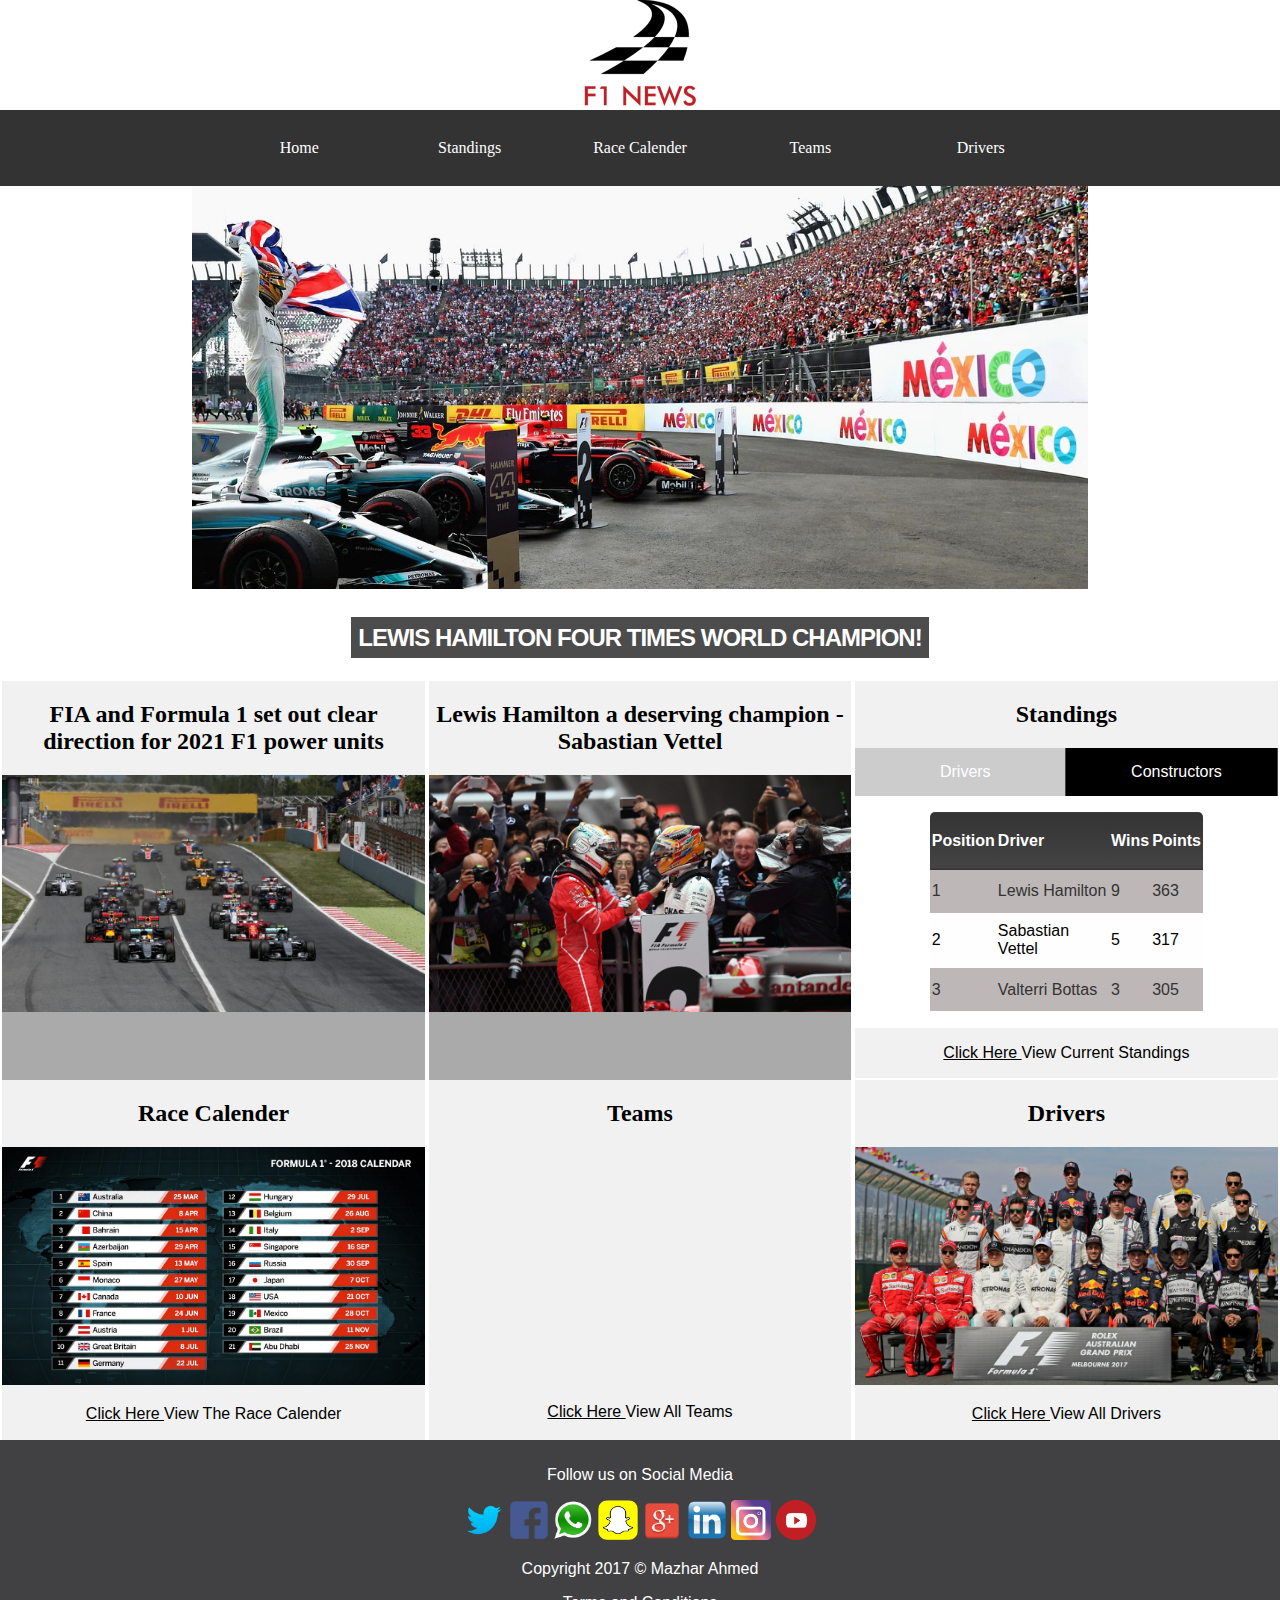
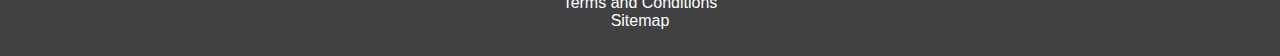
<file: index.html>
<!DOCTYPE html>

<html> 
<head> 
	<meta name="viewport" content="width=device-width, initial-scale=1">
	<title> F1 News </title>
	<link rel="stylesheet" href="css/style.css">
	<link rel="stylesheet" href="css/slideshow.css">
</head>

<body>
	<!--Logo in header tag so it doesnt conflict when going in mobile or tablet view-->
	<header>
		<img src="images/logo.png" alt="F1 News Logo">
	</header>
	<!--Navigation bar Week 4 code used for this-->
	<a id="menu" href="#"><img src="icons/mobile-menu.png" alt="Menu"></a>
	<nav id="nav-menu">
		<a href="index.html">Home</a>
		<a href="standings.html">Standings</a>
		<a href="racecalender.html">Race Calender</a>
		<a href="teams.html">Teams</a>
		<a href="drivers.html">Drivers</a>
	</nav>
	<!--Javacript link for the menu bar-->
	<script src="js/menu.js"></script>
	<!--Slideshow coded used from w3schools. 
		altered so its a automatic slideshow with no interaction-->
	<div class="slideshow-container">

		<div class="mySlides fade">
			<img class=slide src="images/lewis-champion.jpg"  alt="Lewis Chmapion">
			<h1 class="headline"><span> LEWIS HAMILTON FOUR TIMES WORLD CHAMPION!</span></h1>
		</div>

		<div class="mySlides fade">
		    <img class=slide src="images/yas-marina-night.jpg" alt="Abu Dhabi Race Track">
		    <h1 class="headline"><span>UP NEXT ABU DHABI</span></h1>
		</div>

	  <div class="mySlides fade">
		 	<img class=slide src="images/ferrari.jpg" alt="Ferrari Car">
		 	<h1 class="headline"><span>WHAT HAPPEND TO FERRARI'S SEASON?</span></h1>
	  </div>

	  <div class="mySlides fade">
		 	<img class=slide src="images/merc5.jpg" alt="Mercedes New Car">
		 	<h1 class="headline"><span>MERCEDES RELEASE A NEW CHALLENGER</span></h1>
	  </div>
	</div>
	
	<script src="js/slideshow.js"></script>

	<!--New sections -->

	<section class="newscontainer">
		<h2>FIA and Formula 1 set out clear direction for 2021 F1 power units</h2>
		<!-- week 7 code used for the figure and caption-->
		<figure>
			<img class="homepage" src="images/engine.jpg" alt="F1 Cars" > 
			<figcaption>
        Formula 1 and the FIA have laid out proposals for the next generation of F1 power units, with improved noise, reduced cost, and a more level playing field among the key objectives.
      </figcaption>
  	</figure>
	</section>

	<section class="newscontainer">
		<h2>Lewis Hamilton a deserving champion - Sabastian Vettel</h2>
		<figure>
			<img class="homepage" src="images/ham4times.jpg" alt="Lewis 4 Times World Champion" >
			<figcaption>
       	Vettel has paid tribute to Hamilton after the Briton clinched the 2017 world title in Mexico, and in doing so equalled the Ferrari driver’s tally of four championship crowns.
      </figcaption>
  	</figure>
	</section>

	<!-- week 5 lab used for this
		 Used to get two section in one section to show an overview of the drviers and constructors chmapionship similar code to standings page -->
	<section class="newscontainer">
		<h2>Standings</h2>
		<main class="tab_container">
			<input id="tab1" type="radio" name="tabs" checked>
    	<!-- the *label* for the radio button forms the clickable tabs -->
    	<label for="tab1"><i class="fa"></i><span>Drivers</span></label>
			<input id="tab2" type="radio" name="tabs">
			<!-- the *label* for the radio button forms the clickable tabs -->
			<label for="tab2"><i class="fa"></i><span>Constructors</span></label>

	    <section id="content1" class="tab-content">
	  	  <table class="standings">
	      	<tr>
	      		<th>Position</th>
	      		<th>Driver</th>
	      		<th>Wins</th>
	      		<th>Points</th>
	      	</tr>
	      	<tr>
	      		<td>1</td>
	      		<!-- hover over image when you hover over the drivers name -->
	      		<td id="hamil">Lewis Hamilton <img src="images/lewis.jpg" alt="Lewis" > </td> 
	      		<td>9</td>
	      		<td>363</td>
	      	</tr>
	      	<tr>
	      		<td>2</td>
	      		<td>Sabastian Vettel <img src="images/vettel.jpg" alt="Vettel" > </td>
	      		<td>5</td>
	      		<td>317</td>
	      	</tr>
	      	<tr>
	      		<td>3</td>
	      		<td>Valterri Bottas <img src="images/bottas.jpg" alt="Bottas" > </td>
	      		<td>3</td>
	      		<td>305</td>
	      	</tr>
	      </table>
			</section>

	    <section id="content2" class="tab-content">
	      <table class="standings">
	      	<tr>
	      		<th>Position</th>
	      		<th>Team</th>
	      		<th>Points</th>
	      	</tr>
	      	<tr>
	      		<!-- hover over image when you hover over the teams name -->
	      		<td>1</td>
	      		<td>Mercedes <img class="teams" src="images/mercedesf1.png" alt="Mercedes" ></td>
	      		<td>668</td>
	      	</tr>
	      	<tr>
	      		<td>2</td>
	      		<td>Ferrari <img class="teams" src="images/ferrarif1.png" alt="Ferrari" ></td>
	      		<td>522</td>
	      	</tr>
	      	<tr>
	      		<td>3</td>
	      		<td>Red Bull <img class="teams" src="images/redbullf1.png" alt="Red Bull" ></td>
	      		<td>368</td>
	      	</tr>
	      </table>
	    </section>
	  </main>
		
		<p><a class="link" href="standings.html" target="_top">Click Here </a>View Current Standings</p>
	</section>


	<section class="newscontainer">
		<div>
			<h2>Race Calender</h2>
		</div>
		<img class="homepage" src="images/racecalender.png" alt="racecalender" >
		<div>
			<p><a class="link" href="racecalender.html" target="_top">Click Here </a>View The Race Calender</p>
		</div>
	</section>

	<section class="newscontainer">
		<h2>Teams</h2>
		<!-- slideshow used from w3schools -->
		<div class="slideshow">
			<img src="images/mercedesf1.png" alt="Mercedes" />
			<img src="images/ferrarif1.png" alt="Ferrari" />
			<img src="images/redbullf1.png" alt="Red Bull" />
		</div>
		<div>
			<p><a class="link" href="teams.html" target="_top">Click Here </a>View All Teams</p>
		</div>
	</section>


	<section class="newscontainer">
		<h2>Drivers</h2>
		<img class="homepage" src="images/drivers.jpg" alt="Drivers" >
		<div>
			<p><a class="link" href="drivers.html" target="_top">Click Here </a>View All Drivers</p>
		</div>
	</section>
	

	<footer id="footer">
  		
  		<p>Follow us on Social Media</p>
  		<p>
  			<a href="https://twitter.com/search-home?lang=en-gb"><img class="social" src="icons/twitter.png" alt="Twitter Icon" ></a>
  			<a href="https://en-gb.facebook.com/"><img class="social" src="icons/fb.png" alt="Facebook Icon" ></a>
  			<a href="https://www.whatsapp.com/"><img class="social" src="icons/whatsapp.png" alt="Whatsapp Icon" ></a>
  			<a href="https://www.snapchat.com/l/en-gb/"><img class="social" src="icons/snapchat.png" alt="Snapchat Icon" ></a>
  			<a href="https://plus.google.com/discover"><img class="social" src="icons/google.png" alt="Google+ Icon" ></a>
  			<a href="https://uk.linkedin.com/"><img class="social" src="icons/linkedin.png" alt="Linkedin Icon" ></a>
  			<a href="https://www.instagram.com/?hl=en"><img class="social" src="icons/insta.png" alt="Instagram Icon" ></a>
  			<a href="https://www.youtube.co.uk/?hl=en"><img class="social" src="icons/youtube.png" alt="YouTube Icon" ></a>
  		</p>
  		<p><a>Copyright 2017 &copy; Mazhar Ahmed</a></p>
  		<p>
  			<a>Terms and Conditions</a><br>
  			<!-- sitemap included -->
  			<a href="sitemap.html">Sitemap</a>
  		</p>
	</footer>
</body>
</html>
</file>
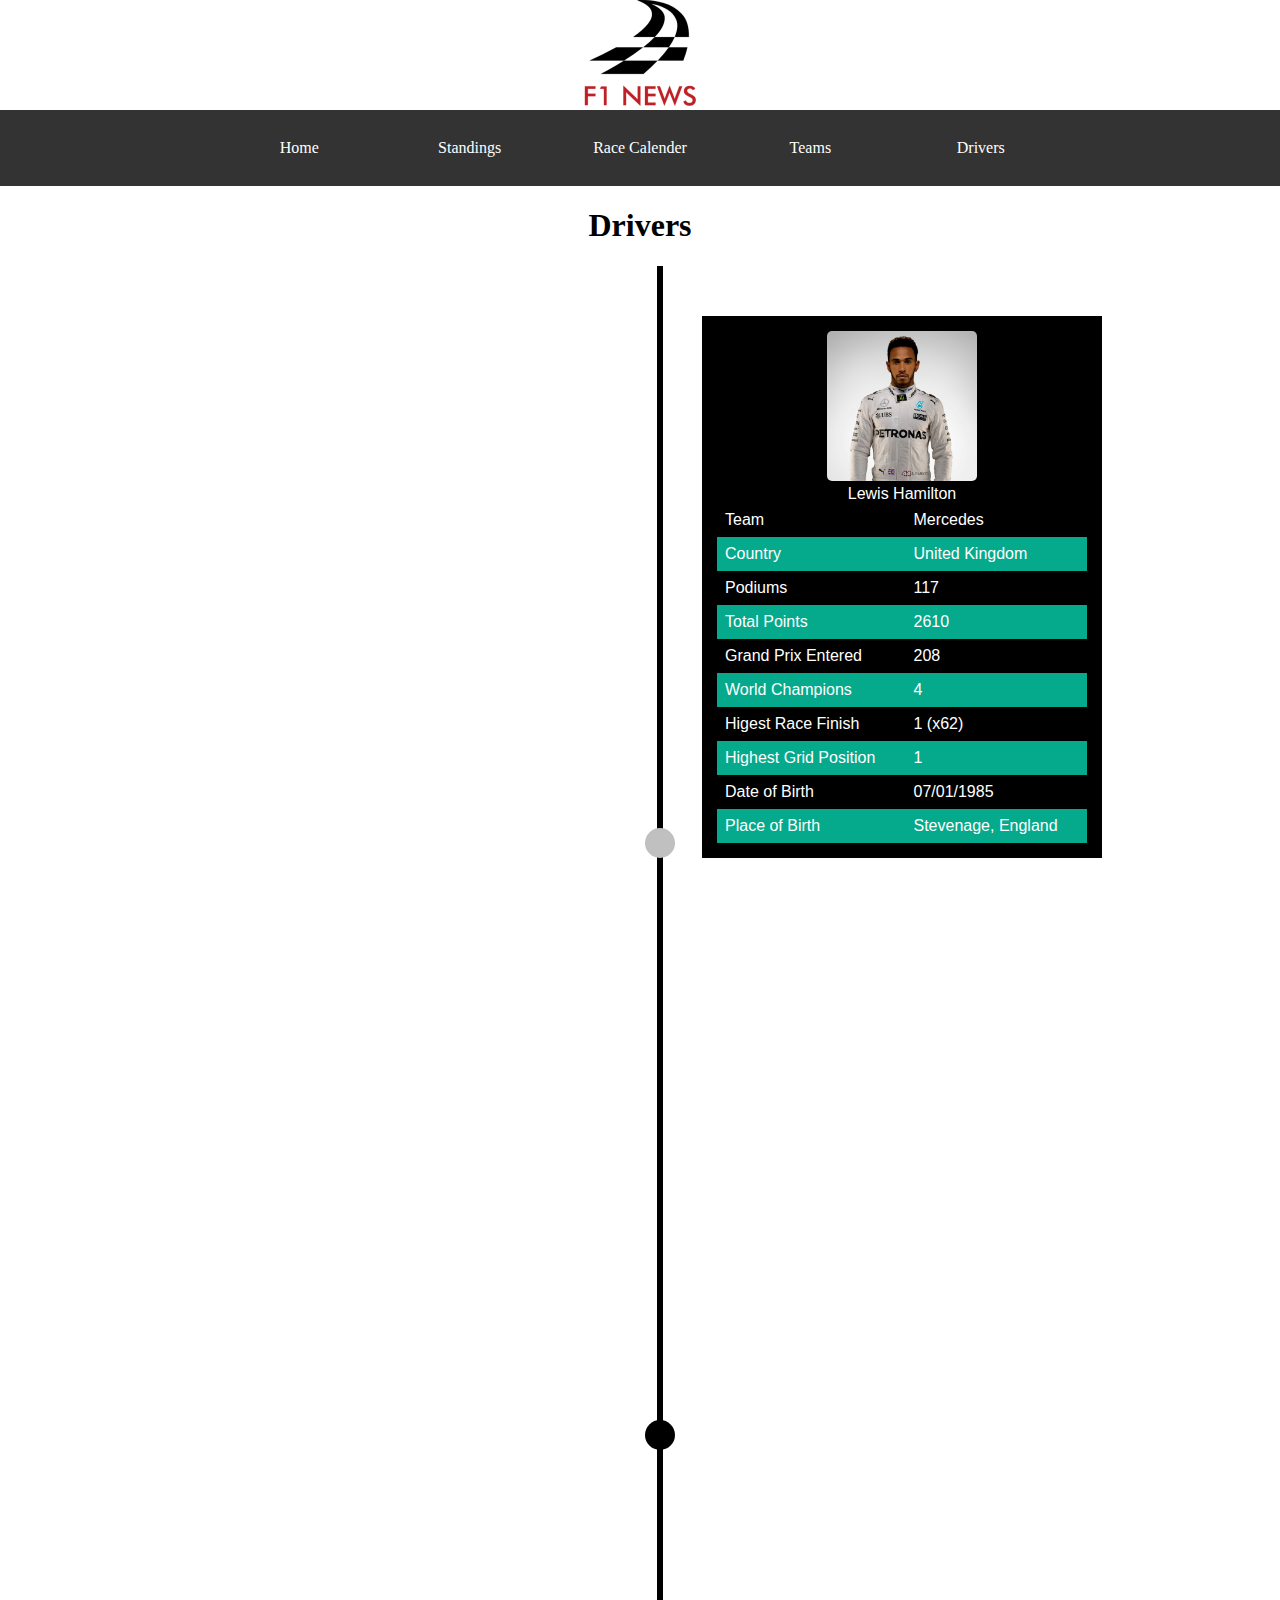
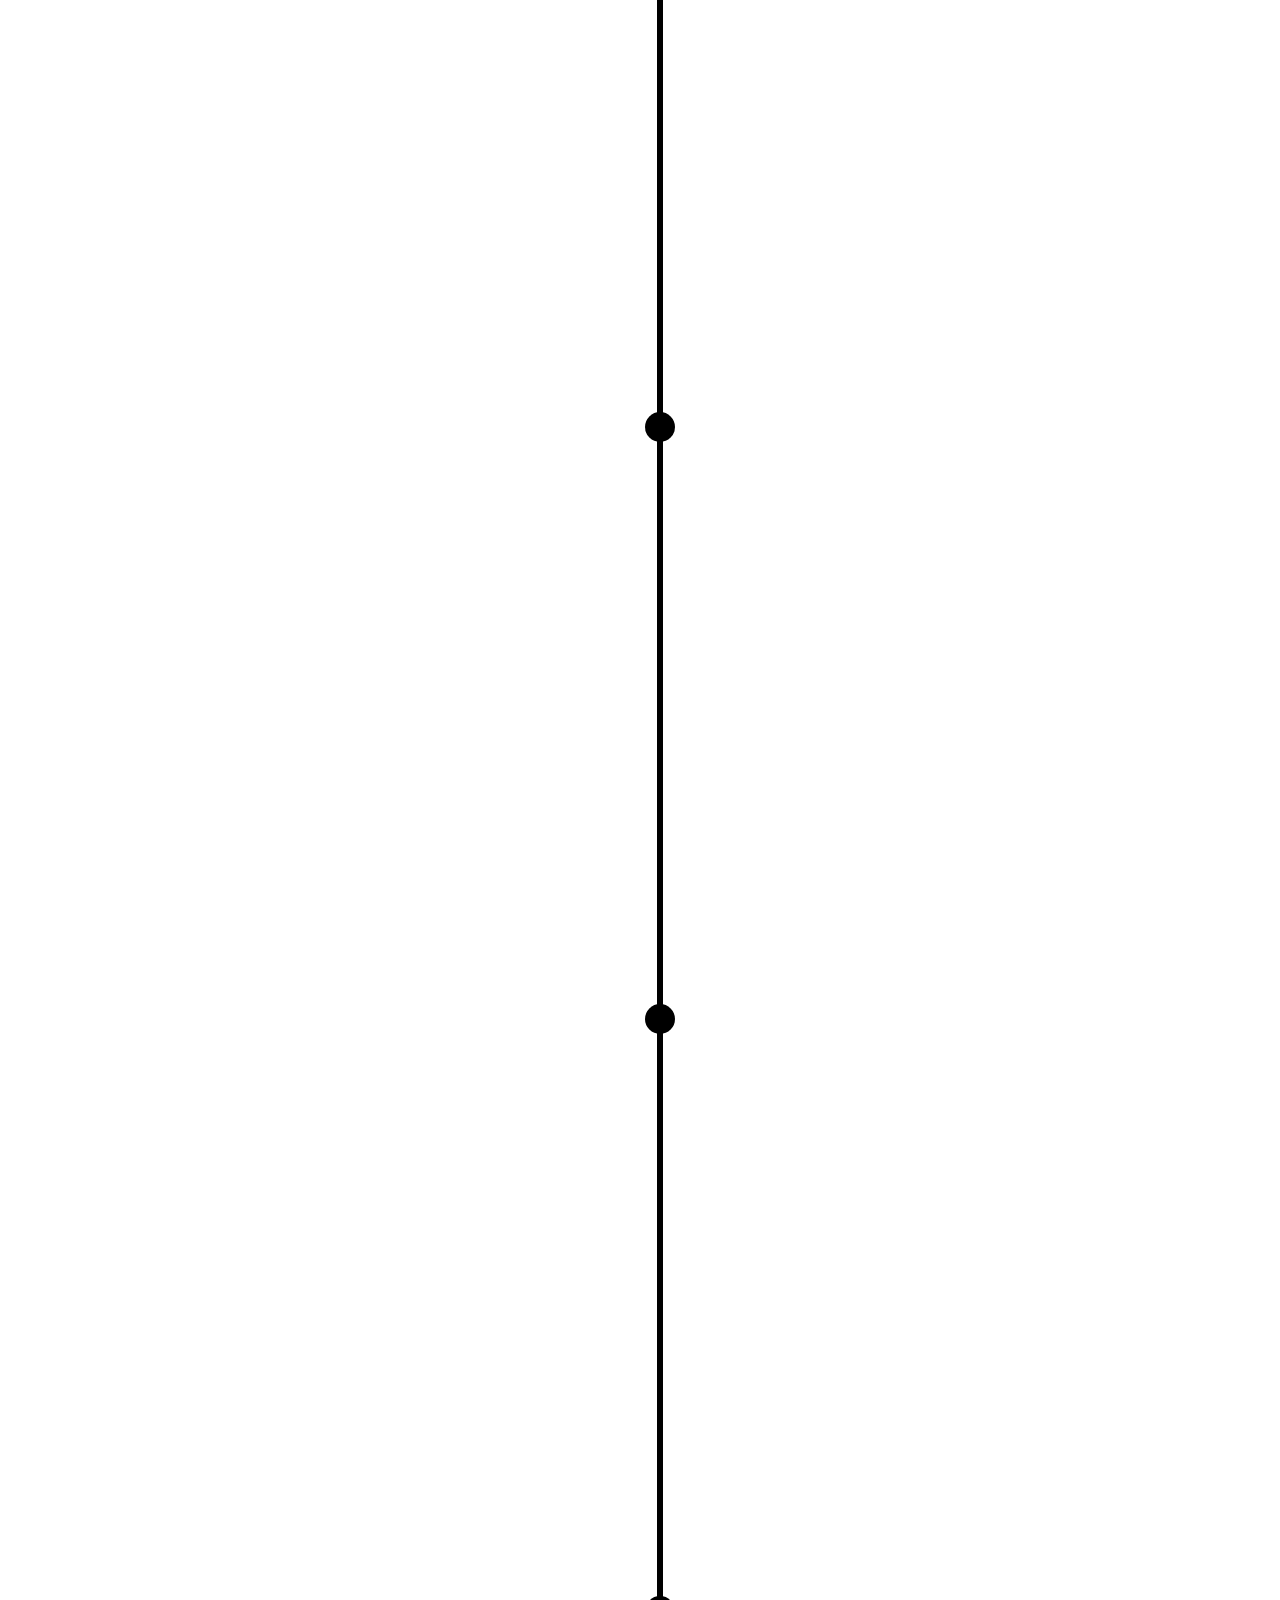
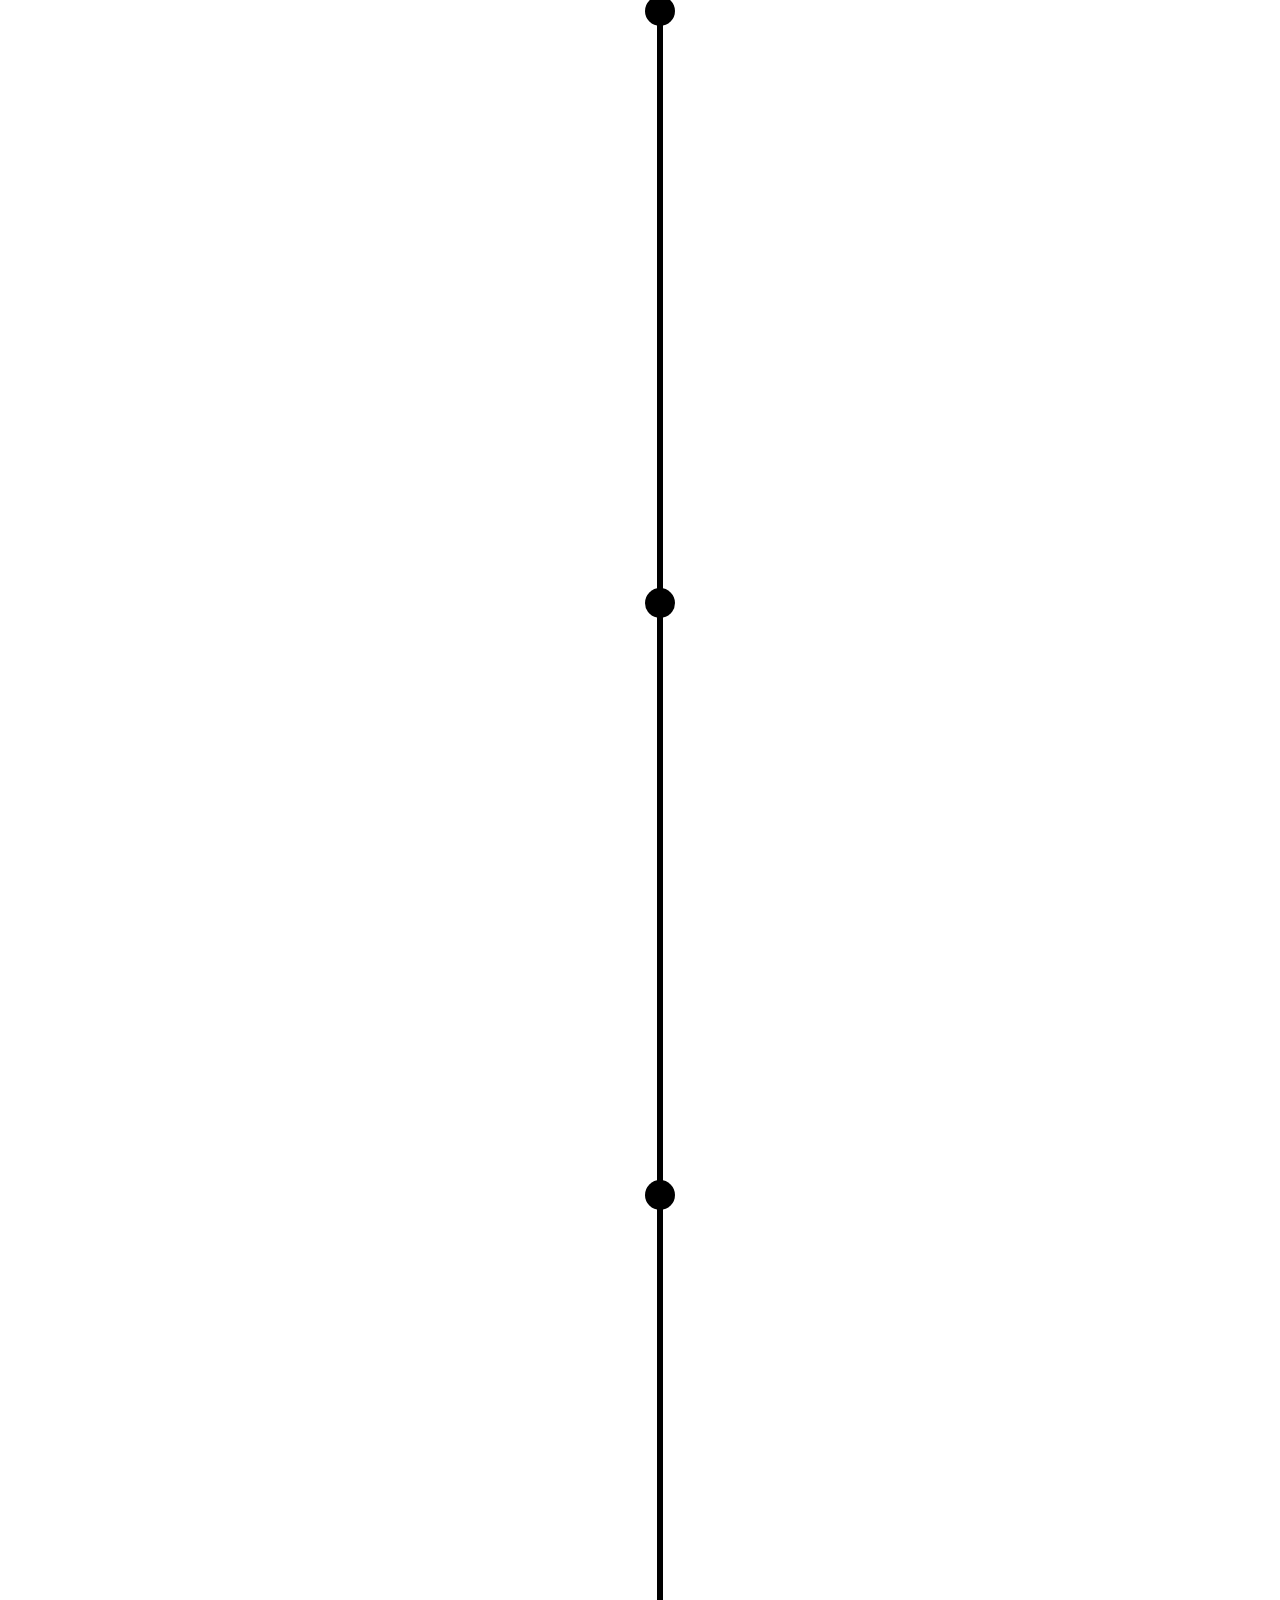
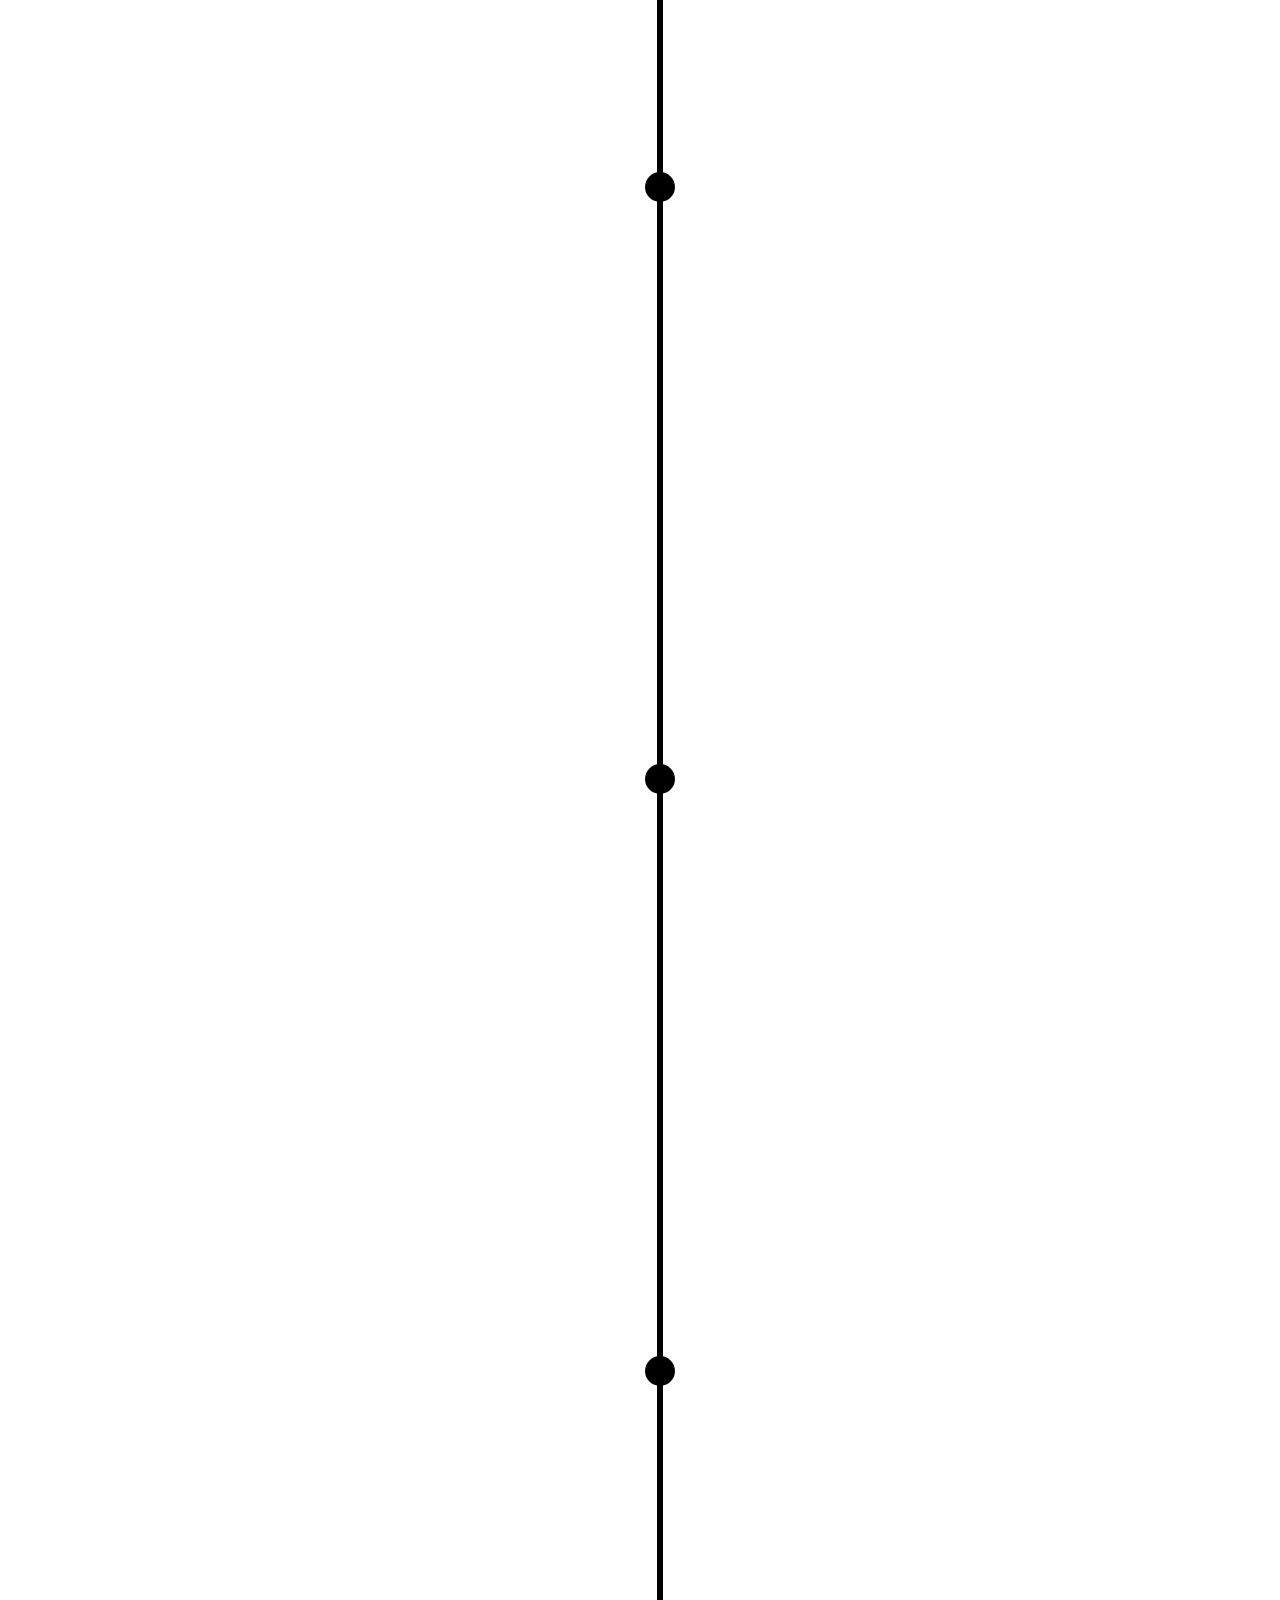
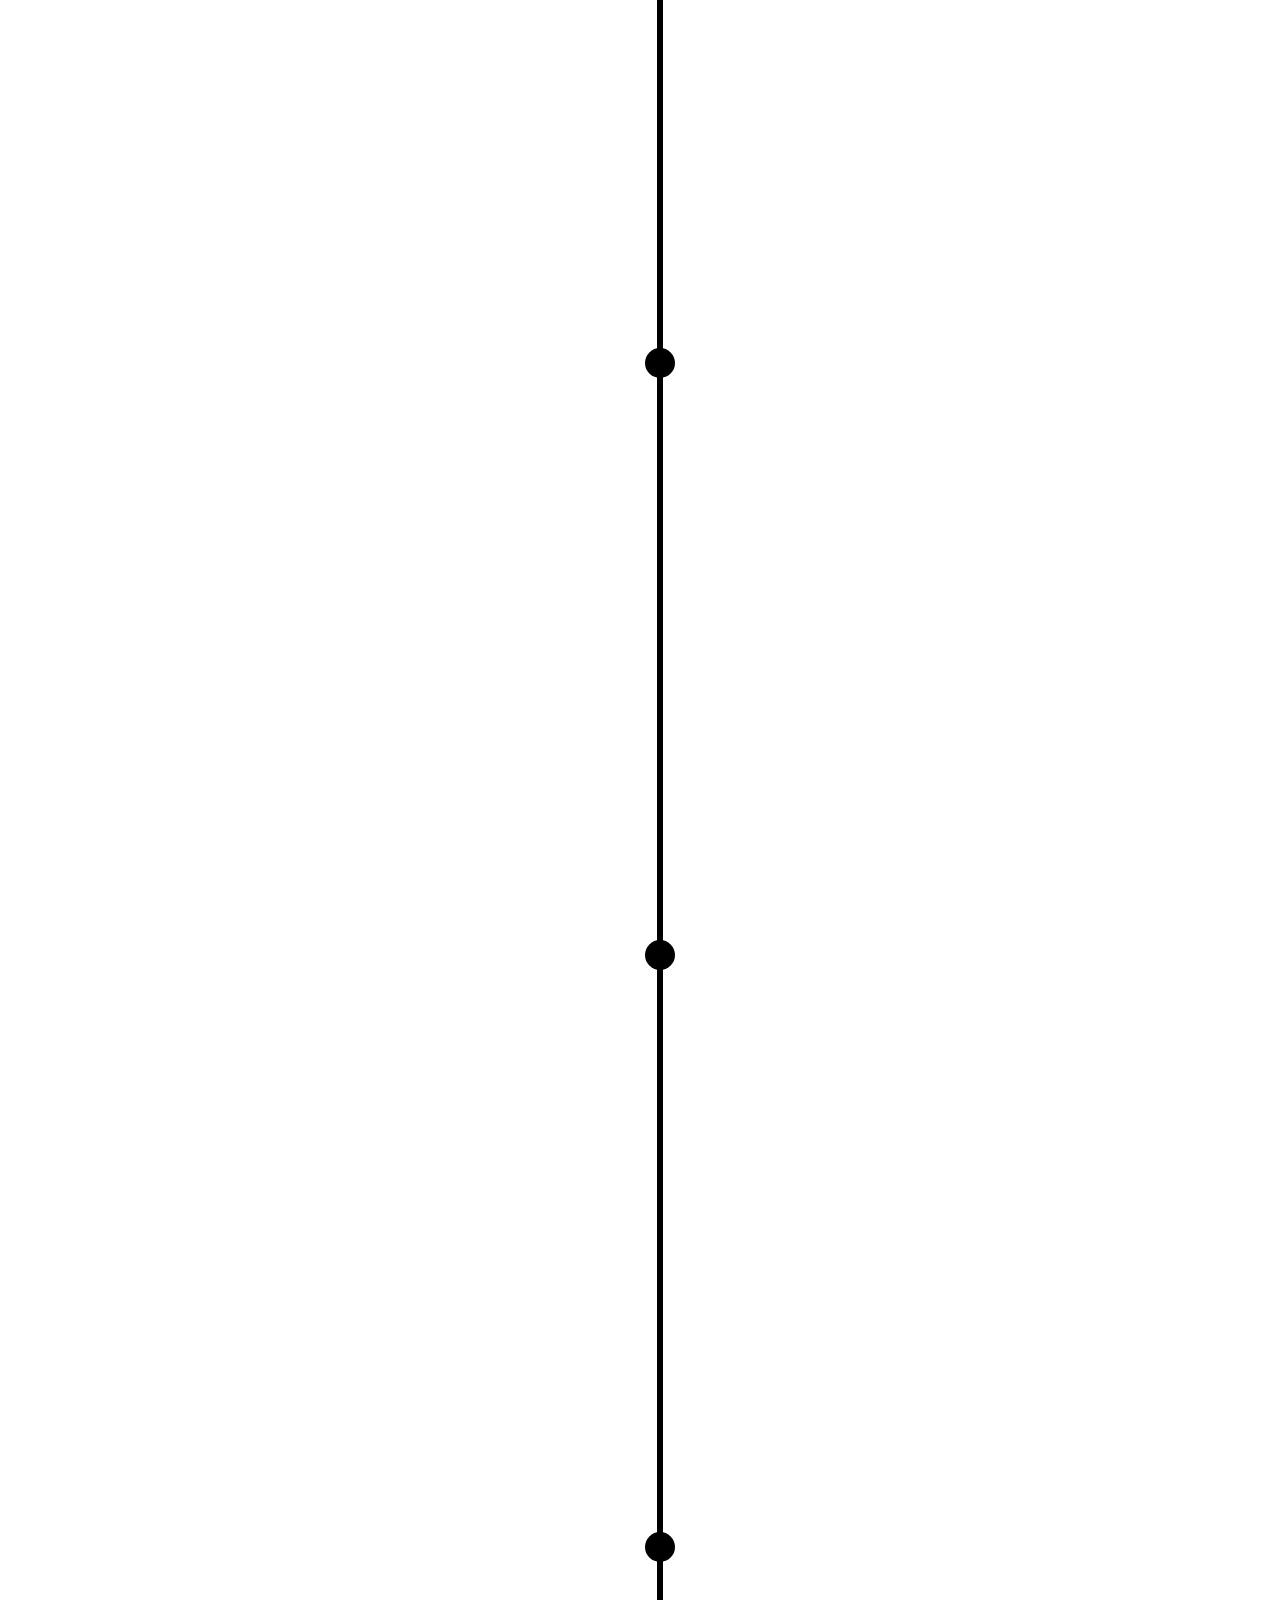
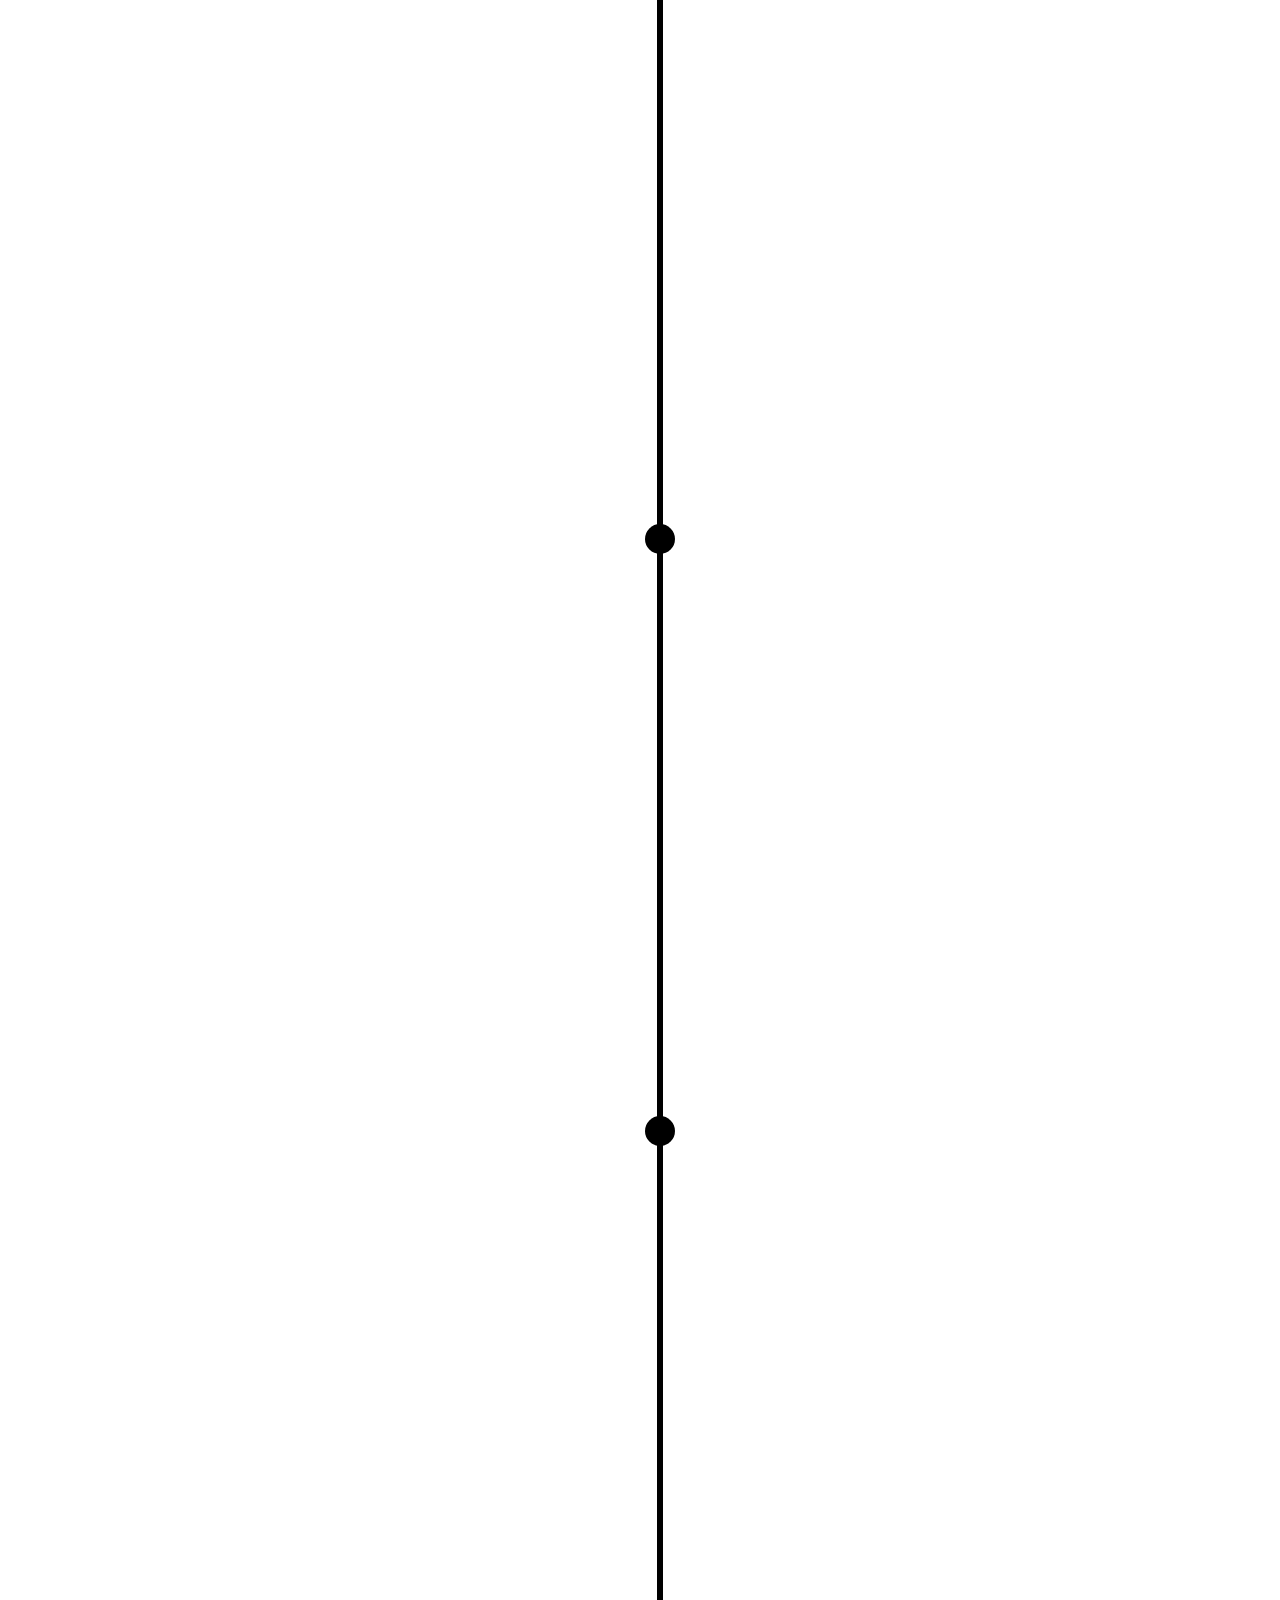
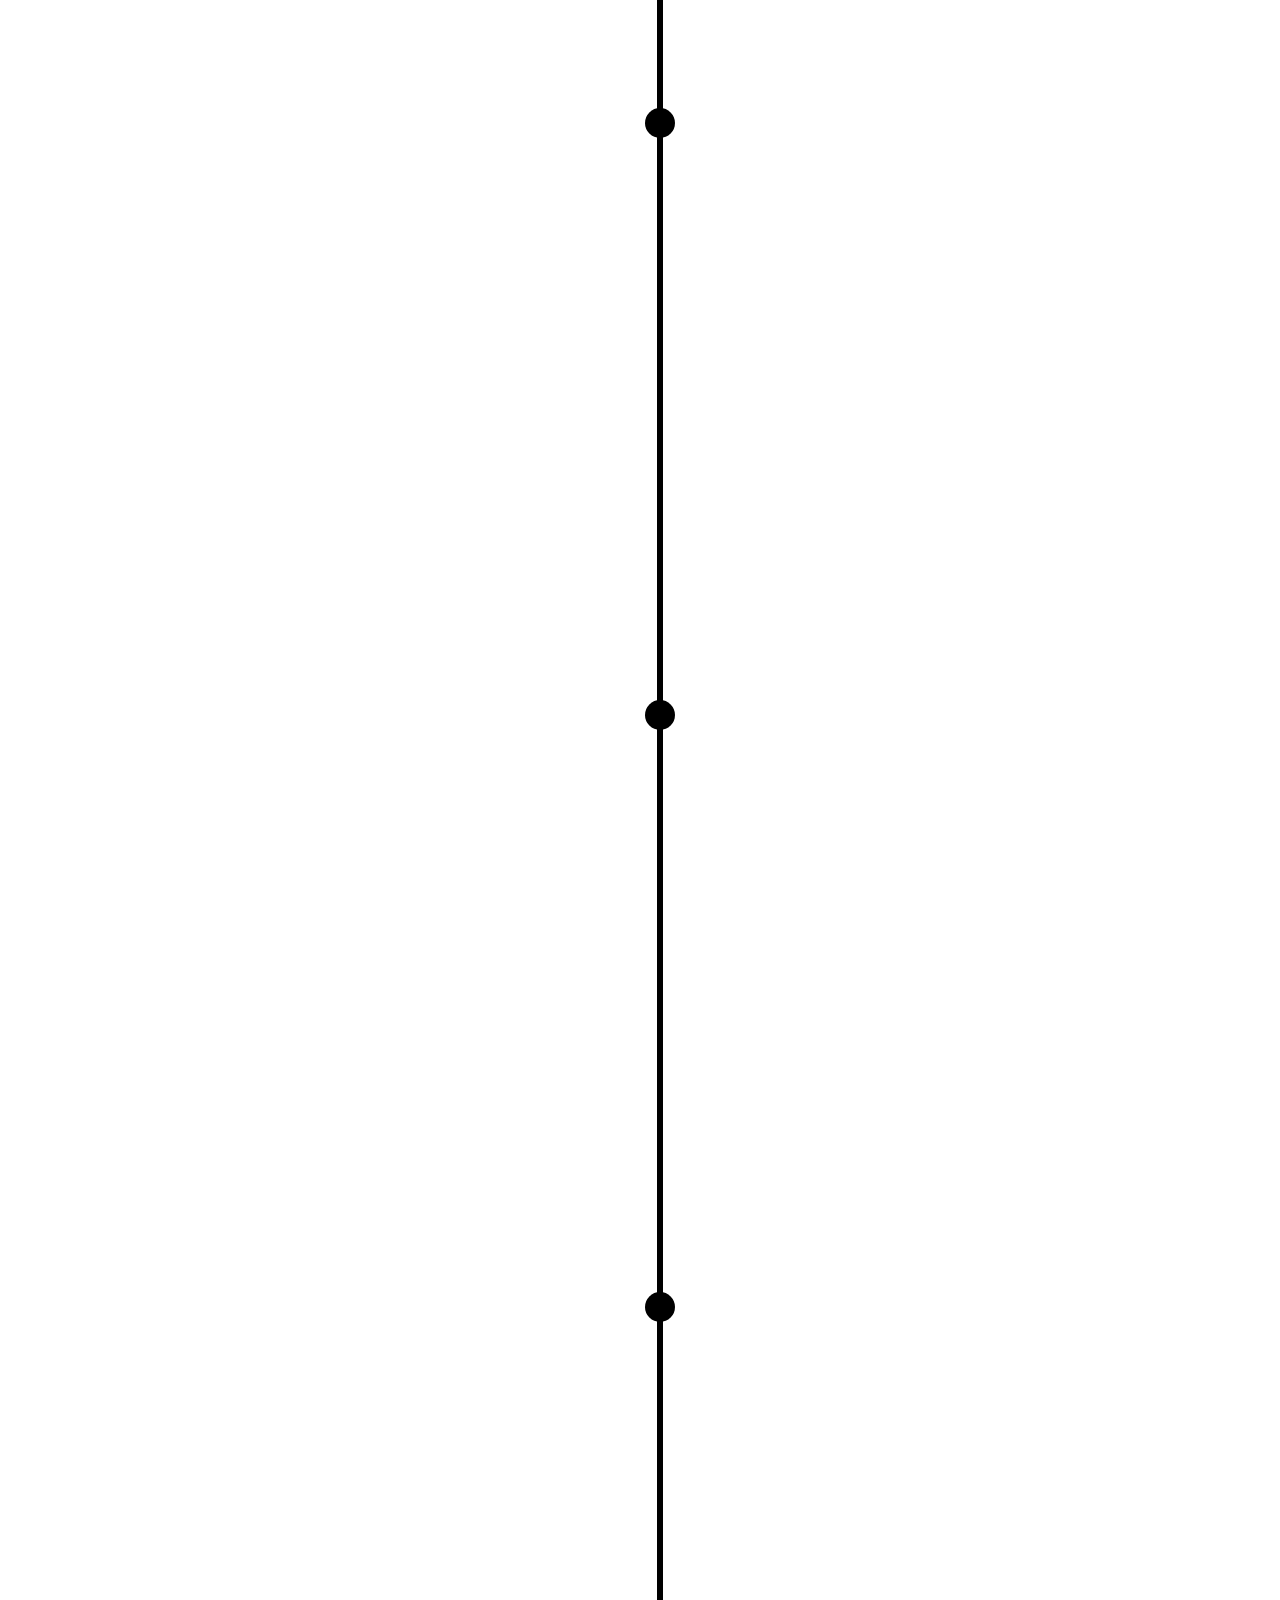
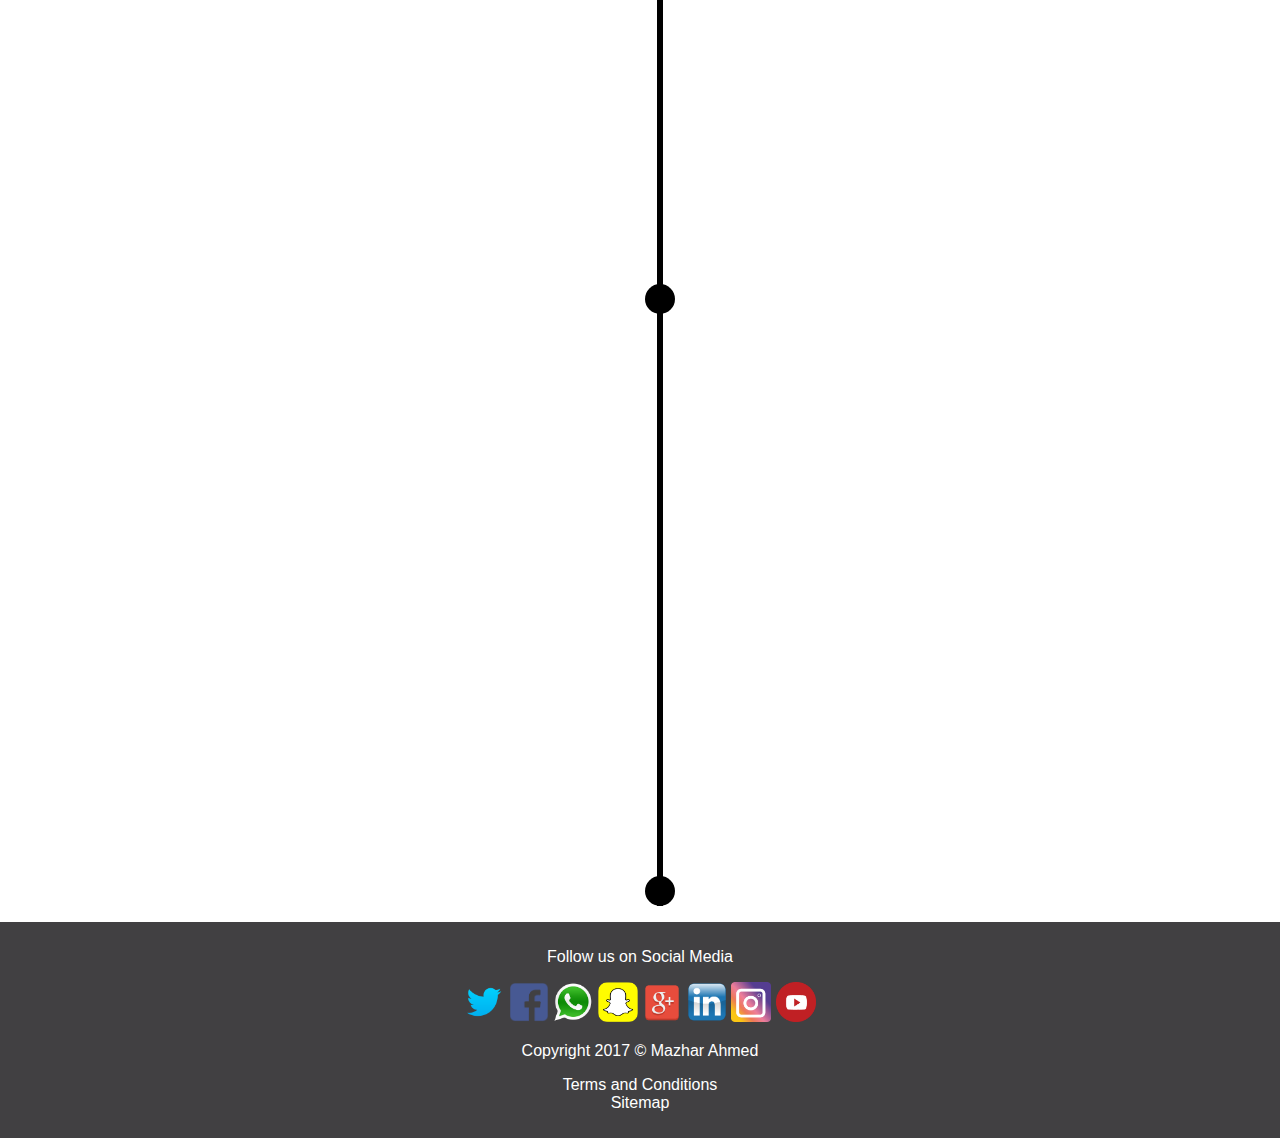
<file: drivers.html>
<!DOCTYPE html>

<html> 
<head> 
	<title> F1 News </title>
  <meta name="viewport" content="width=device-width, initial-scale=1">
	<link rel="stylesheet" href="css/style.css">
	<link rel="stylesheet" href="css/slideshow.css">
	<link rel="stylesheet" href="css/timeline.css">
</head>

<body>
  <!-- Logo in header tag so it doesn't go next to the menu button on mobile and table  -->
  <header>
	<img src="images/logo.png" alt="F1 News Logo">
  </header>
  <!--Navigation menu-->
	<a id="menu" href="#"><img src="icons/mobile-menu.png" alt="Menu"></a>
	<nav id="nav-menu">
		<a href="index.html">Home</a>
		<a href="standings.html">Standings</a>
		<a href="racecalender.html">Race Calender</a>
		<a href="teams.html">Teams</a>
		<a href="drivers.html">Drivers</a>
	</nav>
  <!--calling the javascript for the menu-->
	<script src="js/menu.js"></script>

	<section class="intro">
  	<div class="container">
    	<h1>Drivers</h1>
  	</div>
	</section>
  <!--Timeline starts here uses a unordered list -->
	<section class="timeline">
  	<ul>
      <li>
   			<div class="listdirver">
          <!-- Shows a image of the diver in the table -->
          <img  class="driverimage" src="images/lewis.jpg"  alt="Lewis Hamilton">
          <div>
     				<a>Lewis Hamilton</a>
            <table class="mercedes">
              <tr>
                <td>Team</td>
                <td>Mercedes</td>
              </tr>
              <tr>
                <td>Country</td>
                <td>United Kingdom</td>
              </tr>
              <tr>
                <td>Podiums</td>
                <td>117</td>
              </tr>
              <tr>
                <td>Total Points</td>
                <td>2610</td>
              </tr>
              <tr>
                <td>Grand Prix Entered</td>
                <td>208</td>
              </tr>
              <tr>
                <td>World Champions</td>
                <td>4</td>
              </tr>
              <tr>
                <td>Higest Race Finish</td>
                <td>1 (x62)</td>
              </tr>
              <tr>
                <td>Highest Grid Position</td>
                <td>1</td>
              </tr>
              <tr>
                <td>Date of Birth</td>
                <td>07/01/1985</td>
              </tr>
              <tr>
                <td>Place of Birth</td>
                <td>Stevenage, England</td>
              </tr>
            </table>
          </div>
      	</div>
    	</li>
      <li>
      	<div class="listdirver">
          <img class="driverimage" src="images/bottas.jpg"  alt="Valtteri Bottas">
          <div>
      	    <a>Valtteri Bottas</a>
            <table class="mercedes">
              <tr>
                <td>Team</td>
                <td>Mercedes</td>
              </tr>
              <tr>
                <td>Country</td>
                <td>Finland</td>
              </tr>
              <tr>
                <td>Podiums</td>
                <td>22</td>
              </tr>
              <tr>
                <td>Total Points</td>
                <td>716</td>
              </tr>
              <tr>
                <td>Grand Prix Entered</td>
                <td>98</td>
              </tr>
              <tr>
                <td>World Champions</td>
                <td>N/A</td>
              </tr>
              <tr>
                <td>Higest Race Finish</td>
                <td>1 (x3)</td>
              </tr>
              <tr>
                <td>Highest Grid Position</td>
                <td>1</td>
              </tr>
              <tr>
                <td>Date of Birth</td>
                <td>28/08/1989</td>
              </tr>
              <tr>
                <td>Place of Birth</td>
                <td>Nastola, Finland</td>
              </tr>
            </table>
          </div>
      	</div>
      </li>
      <li>
      	<div class="listdirver">
          <img class="driverimage" src="images/vettel.jpg"  alt="Sabastian Vettel">
          <div>
      		  <a>Sabastian Vettel</a>
            <table class="ferrari">
              <tr>
                <td>Team</td>
                <td>Ferrari</td>
              </tr>
              <tr>
                <td>Country</td>
                <td>Germany</td>
              </tr>
              <tr>
                <td>Podiums</td>
                <td>99</td>
              </tr>
              <tr>
                <td>Total Points</td>
                <td>2425</td>
              </tr>
              <tr>
                <td>Grand Prix Entered</td>
                <td>199</td>
              </tr>
              <tr>
                <td>World Champions</td>
                <td>4</td>
              </tr>
              <tr>
                <td>Higest Race Finish</td>
                <td>1 (x47)</td>
              </tr>
              <tr>
                <td>Highest Grid Position</td>
                <td>1</td>
              </tr>
              <tr>
                <td>Date of Birth</td>
                <td>03/07/1987</td>
              </tr>
              <tr>
                <td>Place of Birth</td>
                <td>Heppenheim, Germany</td>
              </tr>
            </table>
          </div>
      	</div>
      </li>
      <li>
        <div class="listdirver">
          <img class="driverimage" src="images/kimi.jpg"  alt="Kimi Raikkonen">
          <div>
            <a>Kimi Raikkonen</a>
            <table class="ferrari">
              <tr>
                <td>Team</td>
                <td>Ferrari</td>
              </tr>
              <tr>
                <td>Country</td>
                <td>Finland</td>
              </tr>
              <tr>
                <td>Podiums</td>
                <td>91</td>
              </tr>
              <tr>
                <td>Total Points</td>
                <td>1565</td>
              </tr>
              <tr>
                <td>Grand Prix Entered</td>
                <td>273</td>
              </tr>
              <tr>
                <td>World Champions</td>
                <td>1</td>
              </tr>
              <tr>
                <td>Higest Race Finish</td>
                <td>1 (x20)</td>
              </tr>
              <tr>
                <td>Highest Grid Position</td>
                <td>1</td>
              </tr>
              <tr>
                <td>Date of Birth</td>
                <td>17/10/1979</td>
              </tr>
              <tr>
                <td>Place of Birth</td>
                <td>Espoo, Finland</td>
              </tr>
            </table>
          </div>
        </div>
   		</li>
   		<li>
        <div class="listdirver">
          <img class="driverimage" src="images/daniel.jpg"  alt="Daniel Riccardo">
          <div>
            <a>Daniel Riccardo</a>
            <table class="redbull">
              <tr>
                <td>Team</td>
                <td>Red Bull Racing</td>
              </tr>
              <tr>
                <td>Country</td>
                <td>Australia</td>
              </tr>
              <tr>
                <td>Podiums</td>
                <td>27</td>
              </tr>
              <tr>
                <td>Total Points</td>
                <td>816</td>
              </tr>
              <tr>
                <td>Grand Prix Entered</td>
                <td>129</td>
              </tr>
              <tr>
                <td>World Champions</td>
                <td>N/A</td>
              </tr>
              <tr>
                <td>Higest Race Finish</td>
                <td>1 (x5)</td>
              </tr>
              <tr>
                <td>Highest Grid Position</td>
                <td>1</td>
              </tr>
              <tr>
                <td>Date of Birth</td>
                <td>01/07/1989</td>
              </tr>
              <tr>
                <td>Place of Birth</td>
                <td>Perth, Australia</td>
              </tr>
            </table>
          </div>
        </div>
      </li>
  		<li>
        <div class="listdirver">
          <img class="driverimage" src="images/max.jpg"  alt="Max Verstappen">
          <div>
            <a>Max Verstappen</a>
            <table class="redbull">
              <tr>
                <td>Team</td>
                <td>Red Bull Racing</td>
              </tr>
              <tr>
                <td>Country</td>
                <td>Netherlands</td>
              </tr>
              <tr>
                <td>Podiums</td>
                <td>11</td>
              </tr>
              <tr>
                <td>Total Points</td>
                <td>421</td>
              </tr>
              <tr>
                <td>Grand Prix Entered</td>
                <td>60</td>
              </tr>
              <tr>
                <td>World Champions</td>
                <td>N/A</td>
              </tr>
              <tr>
                <td>Higest Race Finish</td>
                <td>1 (x3)</td>
              </tr>
              <tr>
                <td>Highest Grid Position</td>
                <td>2</td>
              </tr>
              <tr>
                <td>Date of Birth</td>
                <td>30/09/1997</td>
              </tr>
              <tr>
                <td>Place of Birth</td>
                <td>Hesselt, Belgium</td>
              </tr>
            </table>
          </div>
        </div>
    	</li>
    	<li>
        <div class="listdirver">
        <img class="driverimage" src="images/perez.jpg"  alt="Segio Perez">
          <div>
          <a>Segio Perez</a>
            <table class="forceindia">
              <tr>
                <td>Team</td>
                <td>Force India</td>
              </tr>
              <tr>
                <td>Country</td>
                <td>Mexico</td>
              </tr>
              <tr>
                <td>Podiums</td>
                <td>7</td>
              </tr>
              <tr>
                <td>Total Points</td>
                <td>467</td>
              </tr>
              <tr>
                <td>Grand Prix Entered</td>
                <td>136</td>
              </tr>
              <tr>
                <td>World Champions</td>
                <td>N/A</td>
              </tr>
              <tr>
                <td>Higest Race Finish</td>
                <td>2 (x2)</td>
              </tr>
              <tr>
                <td>Highest Grid Position</td>
                <td>4</td>
              </tr>
              <tr>
                <td>Date of Birth</td>
                <td>26/01/1990</td>
              </tr>
              <tr>
                <td>Place of Birth</td>
                <td>Guadalajara, Mexico</td>
              </tr>
            </table>
          </div>
        </div>
      </li>
    	<li>
        <div class="listdirver">
        <img class="driverimage" src="images/ocon.jpg"  alt="Esteben Ocon">
          <div>
            <a>Esteben Ocon</a>
            <table class="forceindia">
              <tr>
                <td>Team</td>
                <td>Force India</td>
              </tr>
              <tr>
                <td>Country</td>
                <td>France</td>
              </tr>
              <tr>
                <td>Podiums</td>
                <td>N/a</td>
              </tr>
              <tr>
                <td>Total Points</td>
                <td>87</td>
              </tr>
              <tr>
                <td>Grand Prix Entered</td>
                <td>29</td>
              </tr>
              <tr>
                <td>World Champions</td>
                <td>N/A</td>
              </tr>
              <tr>
                <td>Higest Race Finish</td>
                <td>5 (x2)</td>
              </tr>
              <tr>
                <td>Highest Grid Position</td>
                <td>3</td>
              </tr>
              <tr>
                <td>Date of Birth</td>
                <td>17/09/1996</td>
              </tr>
              <tr>
                <td>Place of Birth</td>
                <td>Évreux, Normandy</td>
              </tr>
            </table>
          </div>
        </div>
   		</li>
   		<li>
        <div class="listdirver">
        <img class="driverimage" src="images/sainz.jpg"  alt="Carlos Sainz">
          <div>
            <a>Carlos Sainz</a>
            <table class="reno">
              <tr>
                <td>Team</td>
                <td>Renault</td>
              </tr>
              <tr>
                <td>Country</td>
                <td>Spain</td>
              </tr>
              <tr>
                <td>Podiums</td>
                <td>N/A</td>
              </tr>
              <tr>
                <td>Total Points</td>
                <td>118</td>
              </tr>
              <tr>
                <td>Grand Prix Entered</td>
                <td>60</td>
              </tr>
              <tr>
                <td>World Champions</td>
                <td>N/A</td>
              </tr>
              <tr>
                <td>Higest Race Finish</td>
                <td>4 (x1)</td>
              </tr>
              <tr>
                <td>Highest Grid Position</td>
                <td>5</td>
              </tr>
              <tr>
                <td>Date of Birth</td>
                <td>19/09/1994</td>
              </tr>
              <tr>
                <td>Place of Birth</td>
                <td>Madrid, Spain</td>
              </tr>
            </table>
          </div>
        </div>
    	</li>
    	<li>
        <div class="listdirver">
          <img class="driverimage" src="images/nico.jpg"  alt="Nico Hulkenber">
          <div>
            <a>Nico Hulkenberg</a>
            <table class="reno">
              <tr>
                <td>Team</td>
                <td>Renualt</td>
              </tr>
              <tr>
                <td>Country</td>
                <td>Germany</td>
              </tr>
              <tr>
                <td>Podiums</td>
                <td>N/A</td>
              </tr>
              <tr>
                <td>Total Points</td>
                <td>405</td>
              </tr>
              <tr>
                <td>Grand Prix Entered</td>
                <td>137</td>
              </tr>
              <tr>
                <td>World Champions</td>
                <td>N/A</td>
              </tr>
              <tr>
                <td>Higest Race Finish</td>
                <td>4 (x3)</td>
              </tr>
              <tr>
                <td>Highest Grid Position</td>
                <td>1</td>
              </tr>
              <tr>
                <td>Date of Birth</td>
                <td>19/08/1987</td>
              </tr>
              <tr>
                <td>Place of Birth</td>
                <td>Emmerich, Germany</td>
              </tr>
            </table>
          </div>
        </div>
      </li>
      <li>
        <div class="listdirver">
          <img class="driverimage" src="images/massa.jpg"  alt="Felipe Massa">
          <div>
            <a>Felipe Massa</a>
            <table class="williams">
              <tr>
                <td>Team</td>
                <td>Williams</td>
              </tr>
              <tr>
                <td>Country</td>
                <td>Brazil</td>
              </tr>
              <tr>
                <td>Podiums</td>
                <td>41</td>
              </tr>
              <tr>
                <td>Total Points</td>
                <td>1167</td>
              </tr>
              <tr>
                <td>Grand Prix Entered</td>
                <td>272</td>
              </tr>
              <tr>
                <td>World Champions</td>
                <td>N/A</td>
              </tr>
              <tr>
                <td>Higest Race Finish</td>
                <td>1 (x11)</td>
              </tr>
              <tr>
                <td>Highest Grid Position</td>
                <td>1</td>
              </tr>
              <tr>
                <td>Date of Birth</td>
                <td>25/04/1981</td>
              </tr>
              <tr>
                <td>Place of Birth</td>
                <td>São Paulo, Brazil</td>
              </tr>
            </table>
          </div>
        </div>
      </li>
      <li>
        <div class="listdirver">
          <img class="driverimage" src="images/stroll.jpg"  alt="Lance Stroll">
          <div>
            <a>Lance Stroll</a>
            <table class="williams">
              <tr>
                <td>Team</td>
                <td>Williams</td>
              </tr>
              <tr>
                <td>Country</td>
                <td>Canada</td>
              </tr>
              <tr>
                <td>Podiums</td>
                <td>1</td>
              </tr>
              <tr>
                <td>Total Points</td>
                <td>40</td>
              </tr>
              <tr>
                <td>Grand Prix Entered</td>
                <td>20</td>
              </tr>
              <tr>
                <td>World Champions</td>
                <td>N/A</td>
              </tr>
              <tr>
                <td>Higest Race Finish</td>
                <td>3 (x1)</td>
              </tr>
              <tr>
                <td>Highest Grid Position</td>
                <td>2</td>
              </tr>
              <tr>
                <td>Date of Birth</td>
                <td>29/10/1998</td>
              </tr>
              <tr>
                <td>Place of Birth</td>
                <td>Montreal, Canada</td>
              </tr>
            </table>
          </div>
        </div>
      </li>
      <li>
        <div class="listdirver">
        <img class="driverimage" src="images/grosjean.jpg"  alt="Romain Grosjean">
          <div>
          <a>Romain Grosjean</a>
            <table class="haas">
              <tr>
                <td>Team</td>
                <td>Haas</td>
              </tr>
              <tr>
                <td>Country</td>
                <td>France</td>
              </tr>
              <tr>
                <td>Podiums</td>
                <td>10</td>
              </tr>
              <tr>
                <td>Total Points</td>
                <td>344</td>
              </tr>
              <tr>
                <td>Grand Prix Entered</td>
                <td>124</td>
              </tr>
              <tr>
                <td>World Champions</td>
                <td>N/A</td>
              </tr>
              <tr>
                <td>Higest Race Finish</td>
                <td>2 (x2)</td>
              </tr>
              <tr>
                <td>Highest Grid Position</td>
                <td>2</td>
              </tr>
              <tr>
                <td>Date of Birth</td>
                <td>17/04/1986</td>
              </tr>
              <tr>
                <td>Place of Birth</td>
                <td>Geneva, Switzerland</td>
              </tr>
            </table>
          </div>
        </div>
    	</li>
    	<li>
        <div class="listdirver">
        <img class="driverimage" src="images/magnussen.jpg"  alt="Kevin Magnussen">
          <div>
          <a>Kevin Magnussen</a>
            <table class="haas">
              <tr>
                <td>Team</td>
                <td>Haas</td>
              </tr>
              <tr>
                <td>Country</td>
                <td>Denmark</td>
              </tr>
              <tr>
                <td>Podiums</td>
                <td>1</td>
              </tr>
              <tr>
                <td>Total Points</td>
                <td>81</td>
              </tr>
              <tr>
                <td>Grand Prix Entered</td>
                <td>61</td>
              </tr>
              <tr>
                <td>World Champions</td>
                <td>N/A</td>
              </tr>
              <tr>
                <td>Higest Race Finish</td>
                <td>2 (x1)</td>
              </tr>
              <tr>
                <td>Highest Grid Position</td>
                <td>4</td>
              </tr>
              <tr>
                <td>Date of Birth</td>
                <td>05/10/1992</td>
              </tr>
              <tr>
                <td>Place of Birth</td>
                <td>Roskilde, Denmark</td>
              </tr>
            </table>
          </div>
        </div>
     </li>
     <li>
        <div class="listdirver">
        <img class="driverimage" src="images/alonso.jpg"  alt="Fernando Alonso">
          <div>
          <a>Fernando Alonso</a>
            <table class="mclaren">
              <tr>
                <td>Team</td>
                <td>McLaren</td>
              </tr>
              <tr>
                <td>Country</td>
                <td>Spain</td>
              </tr>
              <tr>
                <td>Podiums</td>
                <td>97</td>
              </tr>
              <tr>
                <td>Total Points</td>
                <td>1849</td>
              </tr>
              <tr>
                <td>Grand Prix Entered</td>
                <td>293</td>
              </tr>
              <tr>
                <td>World Champions</td>
                <td>2</td>
              </tr>
              <tr>
                <td>Higest Race Finish</td>
                <td>1 (x32)</td>
              </tr>
              <tr>
                <td>Highest Grid Position</td>
                <td>1</td>
              </tr>
              <tr>
                <td>Date of Birth</td>
                <td>29/07/1981</td>
              </tr>
              <tr>
                <td>Place of Birth</td>
                <td>Oviedo, Spain</td>
              </tr>
            </table>
          </div>
        </div>
      </li>
      <li>
        <div class="listdirver">
        <img class="driverimage" src="images/vandoorne.jpg"  alt="Stoffel Vandoorne">
          <div>
          <a>Stoffel Vandoorne</a>
            <table class="mclaren">
              <tr>
                <td>Team</td>
                <td>McLaren</td>
              </tr>
              <tr>
                <td>Country</td>
                <td>Belgium</td>
              </tr>
              <tr>
                <td>Podiums</td>
                <td>N/A</td>
              </tr>
              <tr>
                <td>Total Points</td>
                <td>14</td>
              </tr>
              <tr>
                <td>Grand Prix Entered</td>
                <td>21</td>
              </tr>
              <tr>
                <td>World Champions</td>
                <td>N/A</td>
              </tr>
              <tr>
                <td>Higest Race Finish</td>
                <td>7 (x2)</td>
              </tr>
              <tr>
                <td>Highest Grid Position</td>
                <td>7</td>
              </tr>
              <tr>
                <td>Date of Birth</td>
                <td>26/03/1992</td>
              </tr>
              <tr>
                <td>Place of Birth</td>
                <td>Kortrijk, Belgium</td>
              </tr>
            </table>
          </div>
        </div>
      </li>
    	<li>
        <div class="listdirver">
          <img class="driverimage" src="images/ericsson.jpg"  alt="Marcus Ericsson">
          <div>
            <a>Marcus Ericsson</a>
            <table class="sauber">
              <tr>
                <td>Team</td>
                <td>Sauber</td>
              </tr>
              <tr>
                <td>Country</td>
                <td>Sweden</td>
              </tr>
              <tr>
                <td>Podiums</td>
                <td>N/A</td>
              </tr>
              <tr>
                <td>Total Points</td>
                <td>9</td>
              </tr>
              <tr>
                <td>Grand Prix Entered</td>
                <td>76</td>
              </tr>
              <tr>
                <td>World Champions</td>
                <td>N/A</td>
              </tr>
              <tr>
                <td>Higest Race Finish</td>
                <td>8 (x1)</td>
              </tr>
              <tr>
                <td>Highest Grid Position</td>
                <td>9</td>
              </tr>
              <tr>
                <td>Date of Birth</td>
                <td>02/09/1990</td>
              </tr>
              <tr>
                <td>Place of Birth</td>
                <td>Kumla, Sweden</td>
              </tr>
            </table>
          </div>
        </div>
      </li>
      <li>
        <div class="listdirver">
          <img class="driverimage" src="images/charles.jpg"  alt="Charles Leclerc">
          <div>
            <a>Charles Leclerc</a>
            <table class="sauber">
              <tr>
                <td>Team</td>
                <td>Sauber</td>
              </tr>
              <tr>
                <td>Country</td>
                <td>Monaco</td>
              </tr>
              <tr>
                <td>Podiums</td>
                <td>N/A</td>
              </tr>
              <tr>
                <td>Total Points</td>
                <td>0</td>
              </tr>
              <tr>
                <td>Grand Prix Entered</td>
                <td>N/A</td>
              </tr>
              <tr>
                <td>World Champions</td>
                <td>N/A</td>
              </tr>
              <tr>
                <td>Higest Race Finish</td>
                <td>0 (x0)</td>
              </tr>
              <tr>
                <td>Highest Grid Position</td>
                <td>N/A</td>
              </tr>
              <tr>
                <td>Date of Birth</td>
                <td>16/10/1997</td>
              </tr>
              <tr>
                <td>Place of Birth</td>
                <td>Monte Carlo, Monaco</td>
              </tr>
            </table>
          </div>
        </div>
      </li>
    	<li>
        <div class="listdirver">
          <img class="driverimage" src="images/gasly.jpg"  alt="Pierre Gasly">
          <div>
            <a>Pierre Gasly</a>
            <table class="tororosso">
              <tr>
                <td>Team</td>
                <td>Toro Rosso</td>
              </tr>
              <tr>
                <td>Country</td>
                <td>France</td>
              </tr>
              <tr>
                <td>Podiums</td>
                <td>N/A</td>
              </tr>
              <tr>
                <td>Total Points</td>
                <td>0</td>
              </tr>
              <tr>
                <td>Grand Prix Entered</td>
                <td>5</td>
              </tr>
              <tr>
                <td>World Champions</td>
                <td>N/A</td>
              </tr>
              <tr>
                <td>Higest Race Finish</td>
                <td>12 (x1)</td>
              </tr>
              <tr>
                <td>Highest Grid Position</td>
                <td>14</td>
              </tr>
              <tr>
                <td>Date of Birth</td>
                <td>07/02/1996</td>
              </tr>
              <tr>
                <td>Place of Birth</td>
                <td>Rouen, France</td>
              </tr>
            </table>
          </div>
        </div>
      </li>
      <li>
        <div class="listdirver">
          <img class="driverimage" src="images/hartley.jpg"  alt="Brendon Hartley">
          <div>
            <a>Brendon Hartley</a>
            <table class="tororosso">
              <tr>
                <td>Team</td>
                <td>Toro Rosso</td>
              </tr>
              <tr>
                <td>Country</td>
                <td>New Zealand</td>
              </tr>
              <tr>
                <td>Podiums</td>
                <td>N/A</td>
              </tr>
              <tr>
                <td>Total Points</td>
                <td>0</td>
              </tr>
              <tr>
                <td>Grand Prix Entered</td>
                <td>4</td>
              </tr>
              <tr>
                <td>World Champions</td>
                <td>N/A</td>
              </tr>
              <tr>
                <td>Higest Race Finish</td>
                <td>13 (x1)</td>
              </tr>
              <tr>
                <td>Highest Grid Position</td>
                <td>17</td>
              </tr>
              <tr>
                <td>Date of Birth</td>
                <td>10/11/1989</td>
              </tr>
              <tr>
                <td>Place of Birth</td>
                <td>Palmerston, New Zealand</td>
              </tr>
            </table>
          </div>
        </div>
      </li>
    </ul>     
          <!--Used for the Modal only needs to be listed once and not for each driver image -->
    <div id="myModal" class="modal">
      <span class="close">×</span>
      <img src ="images/no-image.png" class="modal-content" id="img01" alt="driver">
      <div id="caption"></div>
    </div> 
  </section>
  <!--calling the modal image javascript and timeline javascript -->
  <script src="js/images.js"></script>
  <script src="js/timeline.js"></script>
  <!-- Footer starts here-->
	<footer id="footer">
    <p>Follow us on Social Media</p>
    <p>
      <!-- image icons each linked to respective social media sites-->
      <a href="https://twitter.com/search-home?lang=en-gb"><img class="social" src="icons/twitter.png" alt="Twitter Icon" ></a>
      <a href="https://en-gb.facebook.com/"><img class="social" src="icons/fb.png" alt="Facebook Icon" ></a>
      <a href="https://www.whatsapp.com/"><img class="social" src="icons/whatsapp.png" alt="Whatsapp Icon" ></a>
      <a href="https://www.snapchat.com/l/en-gb/"><img class="social" src="icons/snapchat.png" alt="Snapchat Icon" ></a>
      <a href="https://plus.google.com/discover"><img class="social" src="icons/google.png" alt="Google+ Icon" ></a>
      <a href="https://uk.linkedin.com/"><img class="social" src="icons/linkedin.png" alt="Linkedin Icon" ></a>
      <a href="https://www.instagram.com/?hl=en"><img class="social" src="icons/insta.png" alt="Instagram Icon" ></a>
      <a href="https://www.youtube.co.uk/?hl=en"><img class="social" src="icons/youtube.png" alt="YouTube Icon" ></a>
    </p>
    <p><a>Copyright 2017 &copy; Mazhar Ahmed</a></p>
    <p>
      <a>Terms and Conditions</a><br>
      <!-- Links to the sitemap -->
      <a href="sitemap.html">Sitemap</a>
    </p>
  </footer>
</body>
</html>
</file>
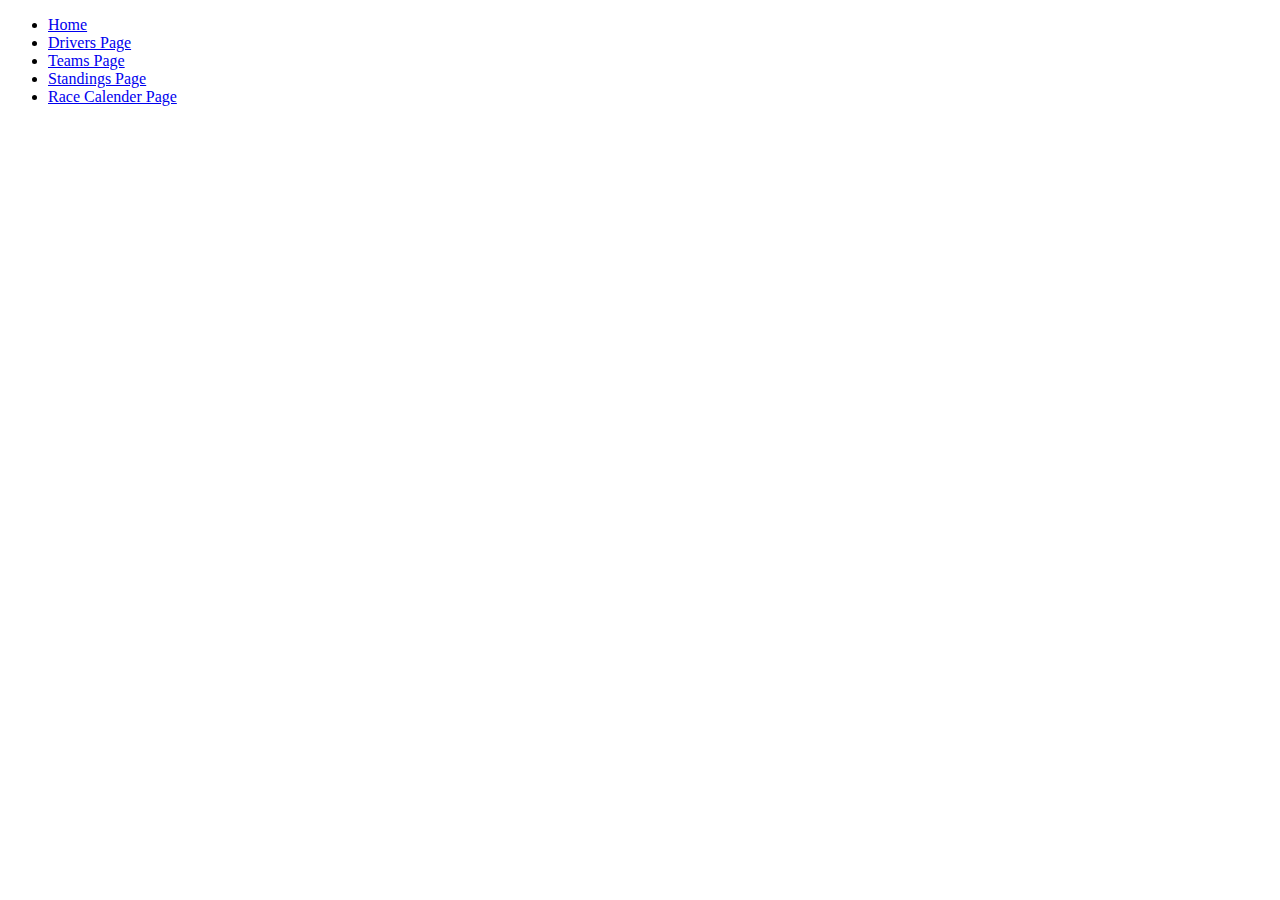
<file: sitemap.html>
<!DOCTYPE html>
<!-- basic html5 page with a list of all the available links of the site -->
<html>
	<head>
		<title>Sitemap</title>
	</head>
	
	<body>
		<ul>
			<li><a href="index.html">Home</a></li>
			<li><a href="drivers.html">Drivers 
			Page</a></li>
			<li><a href="teams.html">Teams Page</a></li>
			<li><a href="standings.html">Standings Page</a></li>
			<li><a href="racecalender.html">Race Calender Page</a></li>
		</ul>
	</body>
</html>
</file>
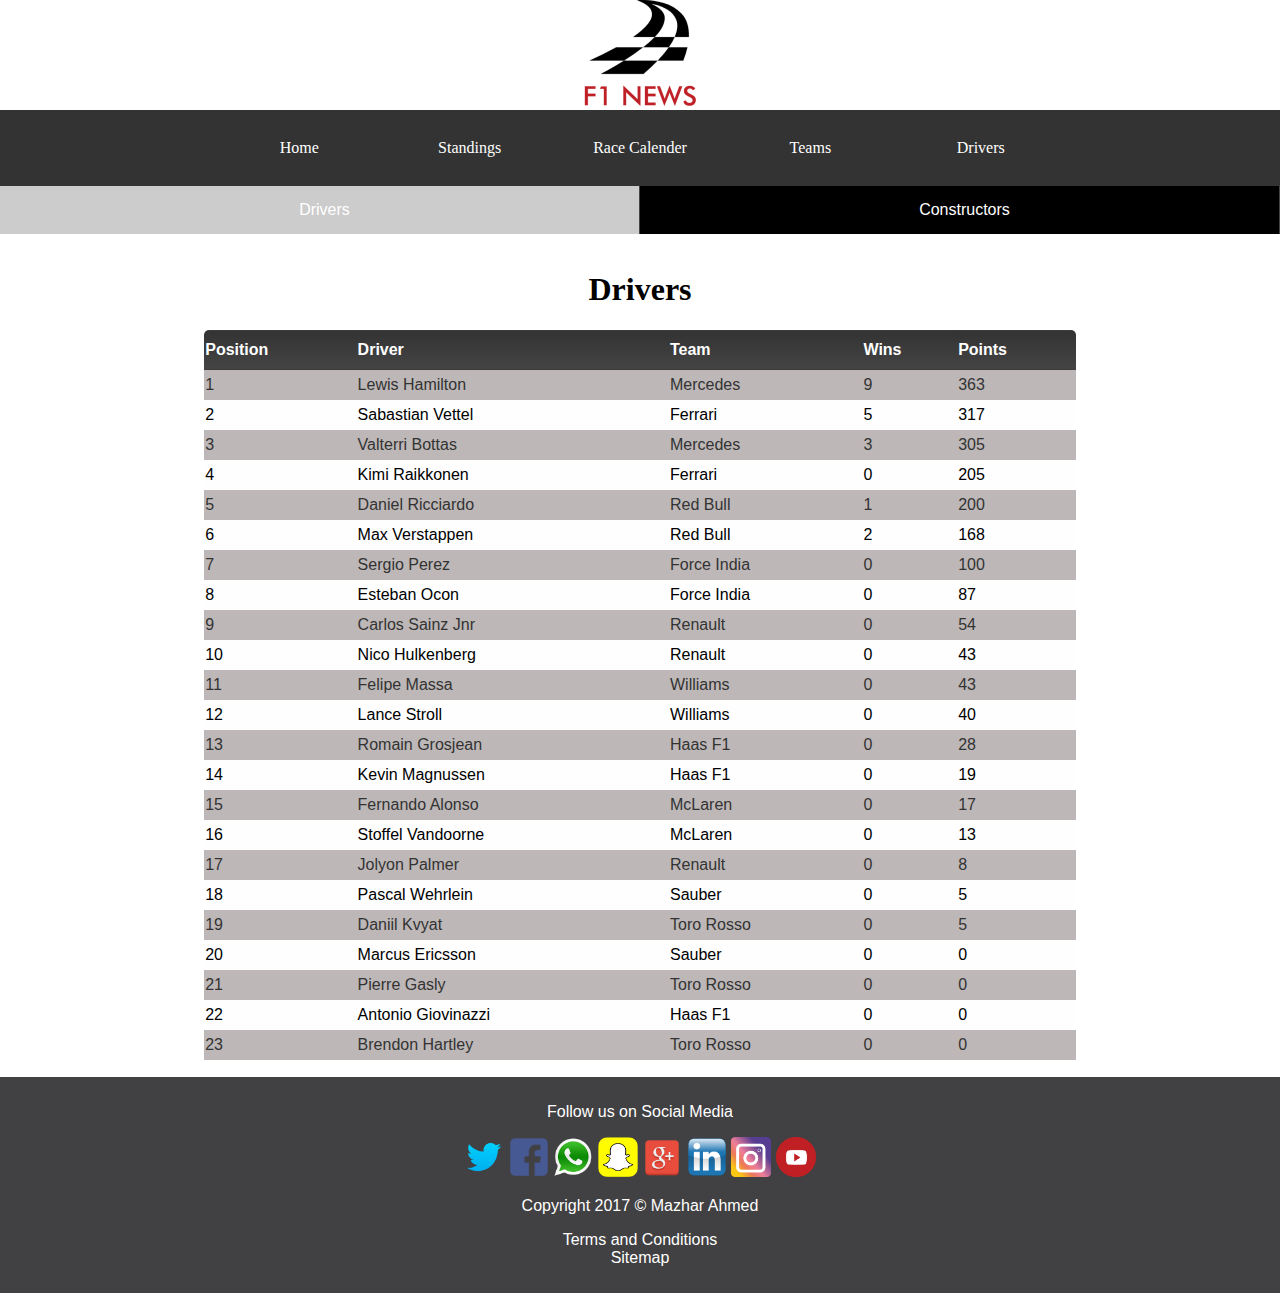
<file: standings.html>
<!DOCTYPE html>

<html> 
<head> 
	<title> F1 News </title>
	<meta name="viewport" content="width=device-width, initial-scale=1">
	<link rel="stylesheet" href="css/style.css">
	<link rel="stylesheet" href="css/slideshow.css">
</head>

<body>
  <!--Logo in header tag so it doesnt conflict when going in mobile or tablet view-->
	<header>
		<img src="images/logo.png" alt="F1 News Logo">
	</header>
  <!--Navigation bar Week 4 code used for this-->
	<a id="menu" href="#"><img src="icons/mobile-menu.png" alt="Menu"></a>
	<nav id="nav-menu">
		<a href="index.html">Home</a>
		<a href="standings.html">Standings</a>
		<a href="racecalender.html">Race Calender</a>
		<a href="teams.html">Teams</a>
		<a href="drivers.html">Drivers</a>
	</nav>
  <!--Javacript link for the menu bar-->
	<script src="js/menu.js"></script>
	<!-- week 5 code used for different pages on the same page using buttons to toggle through this -->
	<main class="tab_container">
    <!-- radio button used to select which page user would like to view -->
		<input id="tab1" type="radio" name="tabs" checked>
    	<!-- the *label* for the radio button forms the clickable tabs -->
    <label for="tab1"><i class="fa"></i><span>Drivers</span></label>
		<input id="tab2" type="radio" name="tabs">
		<!-- the *label* for the radio button forms the clickable tabs -->
		<label for="tab2"><i class="fa"></i><span>Constructors</span></label>

    <!-- content for tab 1: Drivers page -->

	  <section id="content1" class="tab-content">
	    <header>
	      <h1>Drivers</h1>
	    </header>
	    <table class="standings">
	     	<tr>
	     		<th>Position</th>
	     		<th>Driver</th>
	     		<th>Team</th>
	     		<th>Wins</th>
	     		<th>Points</th>
	     	</tr>
	     	<tr>
	     		<td>1</td>
          <!-- when you hover of the drivers name for all drivers the image shows on a pop up box -->
	     		<td>Lewis Hamilton <img src="images/lewis.jpg" alt="Lewis" > </td> 
	     		<td>Mercedes</td>
	     		<td>9</td>
	     		<td>363</td>
	     	</tr>
	     	<tr>
	     		<td>2</td>
	     		<td>Sabastian Vettel <img src="images/vettel.jpg" alt="Vettel" > </td>
	     		<td>Ferrari</td>
	     		<td>5</td>
	     		<td>317</td>
	     	</tr>
	     	<tr>
	     		<td>3</td>
	     		<td>Valterri Bottas <img src="images/bottas.jpg" alt="Bottas" > </td>
	     		<td>Mercedes</td>
	     		<td>3</td>
	     		<td>305</td>
	     	</tr>
	     	<tr>
	     		<td>4</td>
	     		<td>Kimi Raikkonen<img src="images/kimi.jpg" alt="Kimi" ></td>
	     		<td>Ferrari</td>
	     		<td>0</td>
	     		<td>205</td>
	     	</tr>
	     	<tr>
	     		<td>5</td>
	     		<td>Daniel Ricciardo<img src="images/daniel.jpg" alt="Ricciardo" ></td>
	     		<td>Red Bull</td>
	     		<td>1</td>
	     		<td>200</td>
	     	</tr>
	     	<tr>
	     		<td>6</td>
	     		<td>Max Verstappen <img src="images/max.jpg" alt="Max" ></td>
      		<td>Red Bull</td>
      		<td>2</td>
      		<td>168</td>
      	</tr>
      	<tr>
      		<td>7</td>
      		<td>Sergio Perez<img src="images/perez.jpg" alt="Perex" ></td>
      		<td>Force India</td>
      		<td>0</td>
      		<td>100</td>
      	</tr>
      	<tr>
      		<td>8</td>
      		<td>Esteban Ocon<img src="images/ocon.jpg" alt="Ocon" ></td>
      		<td>Force India</td>
      		<td>0</td>
      		<td>87</td>
      	</tr>
      	<tr>
      		<td>9</td>
      		<td>Carlos Sainz Jnr<img src="images/sainz.jpg" alt="Sainz" ></td>
      		<td>Renault</td>
      		<td>0</td>
      		<td>54</td>
      	</tr>
      	<tr>
      		<td>10</td>
      		<td>Nico Hulkenberg<img src="images/nico.jpg" alt="Nico" ></td>
      		<td>Renault</td>
      		<td>0</td>
      		<td>43</td>
      	</tr>
      	<tr>
      		<td>11</td>
      		<td>Felipe Massa<img src="images/massa.jpg" alt="Massa" ></td>
      		<td>Williams</td>
      		<td>0</td>
      		<td>43</td>
      	</tr>
      	<tr>
      		<td>12</td>
      		<td>Lance Stroll<img src="images/stroll.jpg" alt="Stroll" ></td>
      		<td>Williams</td>
      		<td>0</td>
      		<td>40</td>
      	</tr>
      	<tr>
      		<td>13</td>
      		<td>Romain Grosjean<img src="images/grosjean.jpg" alt="Grosjean" ></td>
      		<td>Haas F1</td>
      		<td>0</td>
      		<td>28</td>
      	</tr>
      	<tr>
      		<td>14</td>
      		<td>Kevin Magnussen<img src="images/magnussen.jpg" alt="Magnussen" ></td>
      		<td>Haas F1</td>
      		<td>0</td>
      		<td>19</td>
      	</tr>
      	<tr>
      		<td>15</td>
      		<td>Fernando Alonso <img src="images/alonso.jpg" alt="Alonso" ></td>
      		<td>McLaren</td>
      		<td>0</td>
      		<td>17</td>
      	</tr>
      	<tr>
      		<td>16</td>
      		<td>Stoffel Vandoorne <img src="images/vandoorne.jpg" alt="Vandoorne" ></td>
      		<td>McLaren</td>
      		<td>0</td>
      		<td>13</td>
      	</tr>
      	<tr>
      		<td>17</td>
      		<td>Jolyon Palmer <img src="images/palmer.jpg" alt="Jolyon" ></td>
      		<td>Renault</td>
      		<td>0</td>
      		<td>8</td>
      	</tr>
      	<tr>
      		<td>18</td>
      		<td>Pascal Wehrlein<img src="images/wehrlein.jpg" alt="Wehrlein" ></td>
      		<td>Sauber</td>
      		<td>0</td>
      		<td>5</td>
      	</tr>
      	<tr>
     		<td>19</td>
      		<td>Daniil Kvyat <img src="images/kvyat.jpg" alt="Kvyat" ></td>
      		<td>Toro Rosso</td>
      		<td>0</td>
      		<td>5</td>
      	</tr>
      	<tr>
      		<td>20</td>
      		<td>Marcus Ericsson <img src="images/ericsson.jpg" alt="Ericsson" ></td>
      		<td>Sauber</td>
      		<td>0</td>
      		<td>0</td>
      	</tr>
      	<tr>
      		<td>21</td>
      		<td>Pierre Gasly <img src="images/gasly.jpg" alt="Gasly" ></td>
      		<td>Toro Rosso</td>
      		<td>0</td>
      		<td>0</td>
      	</tr>
      	<tr>
      		<td>22</td>
      		<td>Antonio Giovinazzi <img src="images/giovinazzi.jpg" alt="Giovinazzi" ></td>
      		<td>Haas F1</td>
      		<td>0</td>
      		<td>0</td>
      	</tr>
      	<tr>
      		<td>23</td>
      		<td>Brendon Hartley <img src="images/hartley.jpg" alt="Hartley" ></td>
      		<td>Toro Rosso</td>
      		<td>0</td>
      		<td>0</td>
      	</tr>
      </table>
    </section>
    <!-- content for drivers championship -->
    <section id="content2" class="tab-content">
      <header>
        <h1>Constructors</h1>
      </header>
      <table class="standings">
      	<tr>
      		<th>Position</th>
      		<th>Team</th>
      		<th>Points</th>
      	</tr>
      	<tr>
      		<td>1</td>
          <!-- for all teams when the user hovers over the team the logo of the team shows -->
      		<td>Mercedes <img class="teams" src="images/mercedesf1.png" alt="Mercedes" ></td>
      		<td>668</td>
      	</tr>
      	<tr>
      		<td>2</td>
      		<td>Ferrari <img class="teams" src="images/ferrarif1.png" alt="Ferrari" ></td>
      		<td>522</td>
      	</tr>
      	<tr>
      		<td>3</td>
      		<td>Red Bull <img class="teams" src="images/redbullf1.png" alt="Red Bull" ></td>
      		<td>368</td>
      	</tr>
      	<tr>
      		<td>4</td>
      		<td>Force India <img class="teams" src="images/forceindiaf1.png" alt="Force India" ></td>
      		<td>187</td>
      	</tr>
      	<tr>
      		<td>5</td>
      		<td>Williams <img class="teams" src="images/williamsf1.png" alt="Williams" ></td>
      		<td>83</td>
      	</tr>
      	<tr>
      		<td>6</td>
      		<td>Renault <img class="teams" src="images/renaultf1.png" alt="Renault" ></td>
      		<td>57</td>
      	</tr>
      	<tr>
      		<td>7</td>
      		<td>Toro Rosso <img class="teams" src="images/torrorossof1.png" alt="Toro Rosso" ></td>
      		<td>53</td>
      	</tr>
      	<tr>
      		<td>8</td>
      		<td>Haas F1 <img class="teams" src="images/haasf1.png" alt="Haas" ></td>
      		<td>47</td>
      	</tr>
      	<tr>
      		<td>9</td>
      		<td>McLaren <img class="teams" src="images/mclarenf1.png" alt="McLaren" ></td>
      		<td>30</td>
      	</tr>
      	<tr>
      		<td>10</td>
      		<td>Sauber <img class="teams" src="images/sauberf1.png" alt="Sauber" ></td>
      		<td>5</td>
      	</tr>
	      	
      </table>
    </section>
	</main>
	<footer id="footer">
  		
  	<p>Follow us on Social Media</p>
  	<p>
 			<a href="https://twitter.com/search-home?lang=en-gb"><img class="social" src="icons/twitter.png" alt="Twitter Icon" ></a>
 			<a href="https://en-gb.facebook.com/"><img class="social" src="icons/fb.png" alt="Facebook Icon" ></a>  			<a href="https://www.whatsapp.com/"><img class="social" src="icons/whatsapp.png" alt="Whatsapp Icon" ></a>
  		<a href="https://www.snapchat.com/l/en-gb/"><img class="social" src="icons/snapchat.png" alt="Snapchat Icon" ></a>
  		<a href="https://plus.google.com/discover"><img class="social" src="icons/google.png" alt="Google+ Icon" ></a>
  		<a href="https://uk.linkedin.com/"><img class="social" src="icons/linkedin.png" alt="Linkedin Icon" ></a>
  		<a href="https://www.instagram.com/?hl=en"><img class="social" src="icons/insta.png" alt="Instagram Icon" ></a>
  		<a href="https://www.youtube.co.uk/?hl=en"><img class="social" src="icons/youtube.png" alt="YouTube Icon" ></a>
  	</p>
  	<p><a>Copyright 2017 &copy; Mazhar Ahmed</a></p>
  	<p>
  		<a>Terms and Conditions</a><br>
      <!-- sitemap included -->
  		<a href="sitemap.html">Sitemap</a>
  	</p>
	</footer>
</body>
</html>
</file>
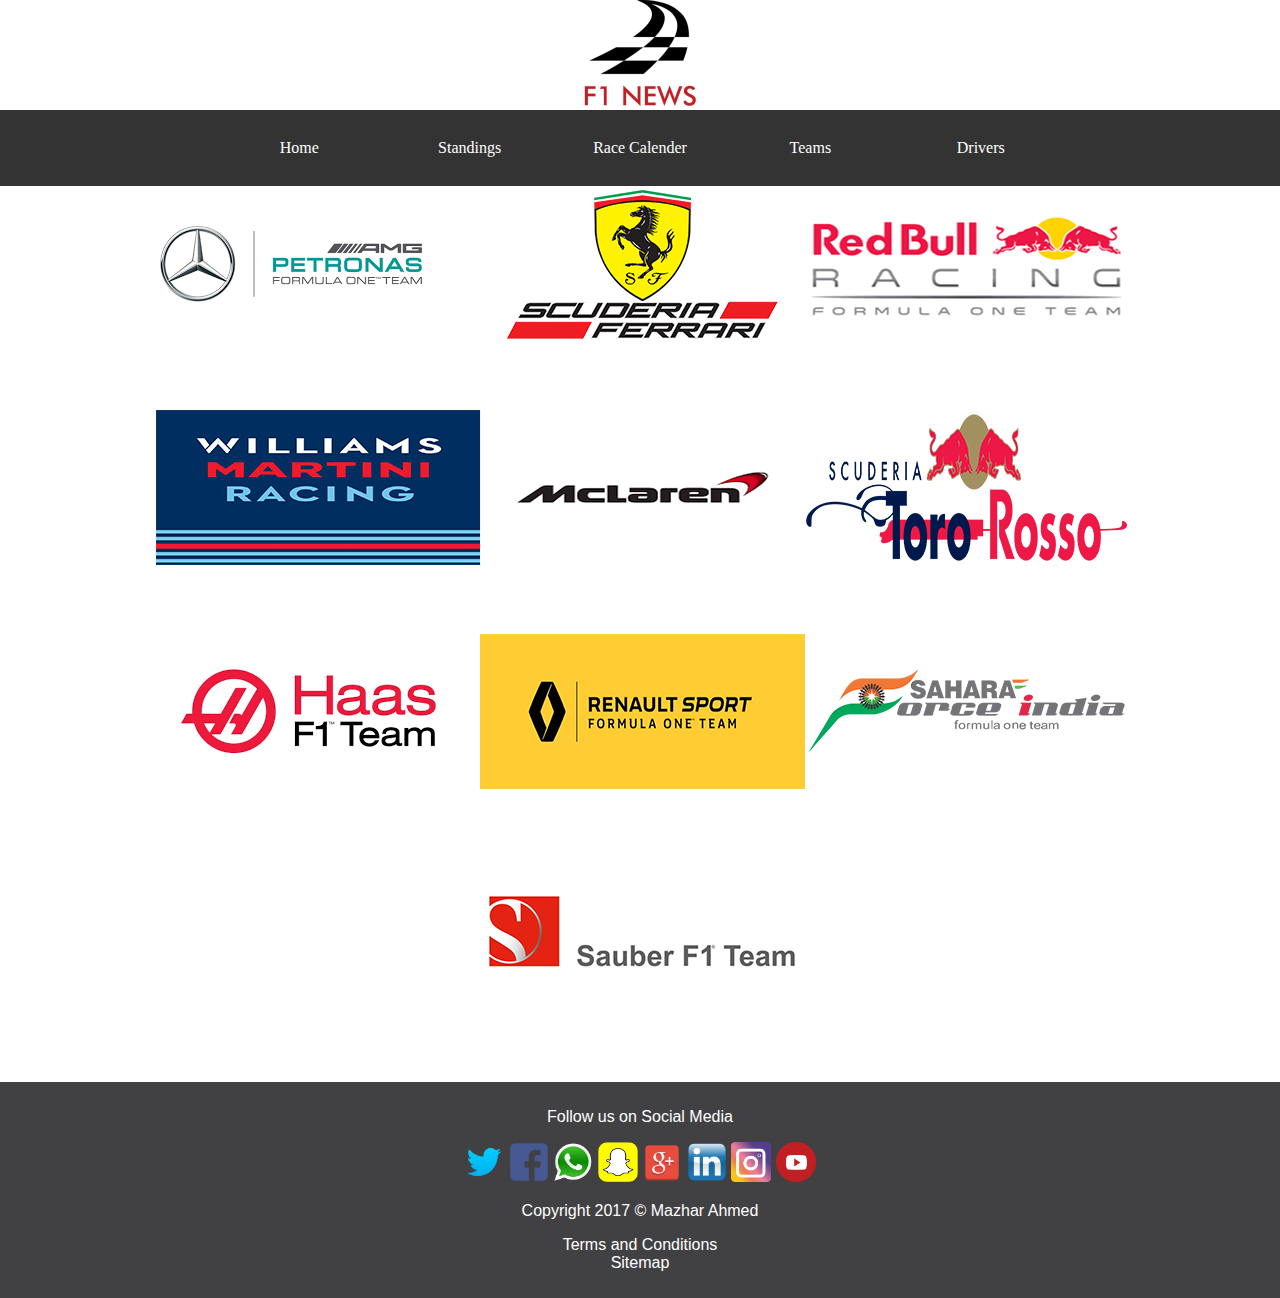
<file: teams.html>
<!DOCTYPE html>

<html> 
<head> 
	<title> F1 News </title>
	<meta name="viewport" content="width=device-width, initial-scale=1">
	<link rel="stylesheet" href="css/style.css">
	<link rel="stylesheet" href="css/slideshow.css">
</head>

<body>
	<!--Logo in header tag so it doesnt conflict when going in mobile or tablet view-->
	<header>
		<img src="images/logo.png" alt="F1 News Logo">
	</header>
	<!--Navigation bar Week 4 code used for this-->
	<a id="menu" href="#"><img src="icons/mobile-menu.png" alt="Menu"></a>
	<nav id="nav-menu">
		<a href="index.html">Home</a>
		<a href="standings.html">Standings</a>
		<a href="racecalender.html">Race Calender</a>
		<a href="teams.html">Teams</a>
		<a href="drivers.html">Drivers</a>
	</nav>
	<!--Javacript link for the menu bar-->
	<script src="js/menu.js"></script>
	<div></div>
	<!--for each team theres a new section-->
	<section class="teams">
		<!--when you hover over the logo its replaced with the teams car-->
		<img src="images/mercedesf1.png" alt="mercedes logo">
		<img src="images/mercedescar.png" alt="mercedes car" class="img-top">
	</section>
	<section class="teams">
		<img src="images/ferrarif1.png" alt="ferrari logo">
		<img src="images/ferraricar.png" class="img-top" alt="ferrari car">
	</section>
	<section class="teams">
		<img src="images/redbullf1.png" alt="redbull logo">
		<img src="images/rb11car.png" class="img-top" alt="redbull car">
	</section>
	<section class="teams">
		<img src="images/williamsf1.png" alt="williams logo">
		<img src="images/williamscar.png" class="img-top" alt="williams car">
	</section>
	<section class="teams">
		<img src="images/mclarenf1.png" alt="mclaren logo">
		<img src="images/mclarencar.png" class="img-top" alt="mclaren car">
	</section>
	<section class="teams">
		<img src="images/torrorossof1.png" alt="tororosso logo">
		<img src="images/tororossocar.png" class="img-top" alt="tororosso car">
	</section>
	<section class="teams">
		<img src="images/haasf1.png" alt="haas logo">
		<img src="images/haascar.png" class="img-top" alt="haas car">
		
	</section>
	<section class="teams">
		<img src="images/renaultf1.png" alt="renault logo">
		<img src="images/renaultcar.png" class="img-top" alt="renault car">
	</section>
	<section class="teams">
		<img src="images/forceindiaf1.png" alt="force india logo">
		<img src="images/forceindiacar.png" class="img-top" alt="force india car">
	</section>
	<section class="teams">
		<img src="images/sauberf1.png" alt="sauber logo">
		<img src="images/saubercar.png" class="img-top" alt="sauber car">
	</section>
	<!-- same footer overall in the site -->
	<footer id="footer">
  		
  		<p>Follow us on Social Media</p>
  		<p>
  			<a href="https://twitter.com/search-home?lang=en-gb"><img class="social" src="icons/twitter.png" alt="Twitter Icon" ></a>
  			<a href="https://en-gb.facebook.com/"><img class="social" src="icons/fb.png" alt="Facebook Icon" ></a>
  			<a href="https://www.whatsapp.com/"><img class="social" src="icons/whatsapp.png" alt="Whatsapp Icon" ></a>
  			<a href="https://www.snapchat.com/l/en-gb/"><img class="social" src="icons/snapchat.png" alt="Snapchat Icon" ></a>
  			<a href="https://plus.google.com/discover"><img class="social" src="icons/google.png" alt="Google+ Icon" ></a>
  			<a href="https://uk.linkedin.com/"><img class="social" src="icons/linkedin.png" alt="Linkedin Icon" ></a>
  			<a href="https://www.instagram.com/?hl=en"><img class="social" src="icons/insta.png" alt="Instagram Icon" ></a>
  			<a href="https://www.youtube.co.uk/?hl=en"><img class="social" src="icons/youtube.png" alt="YouTube Icon" ></a>
  		</p>
  		<p><a>Copyright 2017 &copy; Mazhar Ahmed</a></p>
  		<p>
  			<a>Terms and Conditions</a><br>
  			<!-- sitemap included -->
  			<a href="sitemap.html">Sitemap</a>
  		</p>
	</footer>
	
</body>
</html>
</file>
<file: css/style.css>
/* GLOBAL AND MOBILE STYLES FIRST */

body {
  margin:0;
  padding:0;
  background: #FFF; /*setting the background to white*/
  text-align: center; /*centering all the content*/
}

/*styling the mobile menu*/
#menu{
  padding: 1em;
  background: #fff;
  display:inline-block;
}
/*shows menu option when menu is open*/
.show-menu {
  display: block;
}

/*styling the text font and size*/
p,td,label,figcaption{
  font-size: 16px;
  font-family: Arial;
}

/*styling the text and font as well as applying colour*/
a{
  color: #000;
  text-decoration: none;
  font-size: 16px;
  font-family: Arial;
}

/*styling the header*/
h1,h2 {
  font-family: Arial Black;
}

/*styling the teams page*/
.teams {
  position: relative;
  display: inline-block;
  height: 220px;
}

.teams img{
  display: block;
}
/*hide the first image when user hovers on the first image to
the second image*/
.teams .img-top {
  display: none;
  position: absolute;
  top: 0;
  left: 0;
  z-index: 99;
}
/*shows image in the same position as original image*/
.teams:hover .img-top{
  display: inline-block;
}

/*styling the maps*/
.map {
  height: 400px;
  width: 80%;
  margin: auto;
} 

#homepage {
  width: 25%;
}

/* Style the footer */
#footer {
  background-color: #414042;
  padding: 10px;
  text-align: center;
  color:#fff;
}
/*making the a (text) tag white*/
#footer a {
  color: #fff;
}

/*styling the menu bar*/
nav {
  background-color: #333;
  display: none;
  list-style: none;
}
/*when hovering over a image it highlights it with a gray*/
nav a:hover {
  background: #777;
}
/*displays the menu in blocks and centered.*/
nav a {
  display: block;
  color: white;
  text-align: center;
  padding: 14px 16px;
  text-decoration: none;
  font-family: Century Gothic;
}

/*used to display the main new content of the site
for the mobile view it lists it in one block*/

.newscontainer{
  display: inline-block;
  justify-content: center;
  align-items: center;
  flex-direction: column;
  height: auto;
  width: 90%;
  background-color: #f1f1f1;
}
/*used for standings to toggle between drivers and 
constructors*/
main > input,
.tab-content {
  display: none;
  padding: 1em;
  clear: both;
}


label {
  display: block;
  box-sizing: border-box;
  float: left;
  width: 50%;
  color: #0c0c0c;
  cursor: pointer;
  text-decoration: none;
  text-align: center;
  background: #000;
  line-height: 3em;
  border-right: 1px solid #444;
}

/* hides the tab text but leaves the icons visible: */

label span {
  color: #fff;
}

label:last-child {
  border-right: none;
}

#tab1:checked ~ #content1,
#tab2:checked ~ #content2{
  display: block;
}

[id^="tab"]:checked + label {
  background: #ccc;
  color: #222;
}

[id^="tab"]:checked + label .fa {
  color: #090;
}

.tab_container section * {
  animation: fadeIn 0.7s ease-in-out;
}
.tab-content {
  background: #fff;
}

.fa {
  margin-right: 10px;
}

@keyframes fadeIn {
  0% { 
    opacity: 0;
  }
  100% { 
    opacity: 1;
  }
}
/*used to style the standings table*/
.standings{
  color: #333;
  font-family: Helvetica, Arial, sans-serif;
  width: 70%; 
  border-collapse: collapse; 
  border-spacing: 0;
  position: relative;
  margin: auto;

}

.standings td,th{
  border: 1px solid transparent; /* No more visible border */
  height: 30px; 
  transition: all 0.3s;  /* Simple transition for hover effect */
  text-align: left;
}

.standings th{
  background: linear-gradient(#333 0%,#444 100%);
  color: #FFF; 
  font-weight: bold;
  height: 40px;
}

.standings td{
  background: #FAFAFA;
  cursor: pointer;
}

/* Cells in even rows (2,4,6...) are one color */        
.standings tr:nth-child(even) td { background: #bdb7b7; }   

/* Cells in odd rows (1,3,5...) are another (excludes header cells)  */        
.standings tr:nth-child(odd) td { 
  background: #FEFEFE;
  color: black; }  

.standings tr td:hover { background: #666; color: #FFF; }  
/* Hover cell effect! */

/* Add border-radius to specific cells! */
.standings tr:first-child th:nth-child(1) { 
  border-radius: 5px 0 0 0; 
} 

.standings tr:first-child th:last-child { 
  border-radius: 0 5px 0 0; 
}

 td .teams {
  display:none;
  width:250px;
  height:150px;  
}
/*hides the image so its only shown when hovered over*/
 td img { 
  display:none;
  width:150px;
  height:150px;  
}
/*when hovering over table where theres a image 
the image shows*/
  td:hover img { 
  position: absolute;
  z-index: 999;
  color: rgb(113, 157, 171);
  background: rgb(255, 255, 255);
  border: 4px solid rgb(255, 255, 255);
  border-radius: 5px;
  text-shadow: rgba(0, 0, 0, 0.0980392) 1px 1px 1px;
  box-shadow: #333 -4px 4px 16px 2px;
  -webkit-transition: opacity 100ms ease-in;
  -o-transition: opacity 100ms ease-in;
  -moz-transition: opacity 100ms ease-in;
  transition: opacity 100ms ease-in;
  pointer-events: none;    
  display:block;
  
}

.social{
  width:40px;
  height:40px;
}

.headline span{ 
   
  position: relative;
  text-align: center;
  margin: auto; 
  width: 80%;
  color: white; 
  font: bold 19px/24px Helvetica, Sans-Serif; 
  letter-spacing: -1px;  
  background: rgb(0, 0, 0); /* fallback color */
  background: rgba(0, 0, 0, 0.7);
  padding: 7px; 
}

.homepage{
  height: auto;
  width: 100%;
}

figure {
  margin:auto;
  width: 100%;
  background: #aaa;
  overflow: hidden;

}


figcaption {
  box-sizing: border-box;
  height: 4em;
  line-height: 1.2em;
  padding: .25em;
  transform: translateY(4em);
  background: #000;
  color: #fff;
  /* background: rgba( 255, 255, 255, 0 ); */
  opacity: 0;
  transition: all .5s;
}


figure:hover figcaption {
  transform: translateY(0em);
  /* background: rgba( 255, 255, 255, .78 ); */
  opacity: .78;
}

/*slide show used for the teams slide on the homepage 
This is from week 7 slideshow lab session*/
.slideshow {
  text-align: left;
  width: 100%; /* altering this breaks the centering??? */
  height: 250px;
  overflow: hidden;
  position: relative;
}



.slideshow img {
  position: absolute;
  width: 100%;
  height: auto;
  animation: round 16s infinite;
  opacity: 0;
}


@keyframes round {
  25% {
    opacity: 1;
  }
  40% {
    opacity: 0;
  }
}
/*4 seconds per image*/
img:nth-child(1) { animation-delay: 8s; }
img:nth-child(2) { animation-delay: 4s; }
img:nth-child(3) { animation-delay: 0s; }

 .standings{
    height: 200px;
  }
  /*underlines the link to show its a like*/
  .link{
    text-decoration: underline;
  }

/* For Tablet size (medium size) */
@media screen and (min-width: 750px) {
  /*splits the menu in to two sections so theres
   items on the left and right*/
  nav a {
    width: 44%;
    display: inline-block;
  }

  /*slide show height is increased to fill so space*/
  .slideshow {
    height: 240px;
  }
  /* two new constainers are shown rather then the
  one for the mobile view*/
  .newscontainer{
    display: inline-table;
    flex-direction: row;
    height: 380px;
    width: 45%;
  }

}


/*Second breakpoint desktop size (desktop size)*/

@media screen and (min-width: 1200px) {
  nav {
    display: block;
  }
  nav a {
    line-height: 3em;
    width: 13%;
  }
  /*hides the menu button as its not requried for the 
  desktop view*/
  #menu {
    display: none;
  }

  .teams {
    width: 25%;
  }
  /* three new constainers are shown rather then the
  two for the mobile view*/
 .newscontainer{
    width: 33%;
    height: 360px;
  }
  /*shows two maps side to side rather then one that
  shown on tablet and mobile view*/
  .maps{
  width: 45%;
  display: inline-block;
  }
  /*increases the text size for the desktop view*/
  .headline span{ 
    font: bold 24px/45px Helvetica, Sans-Serif; 
  }

}
</file>
<file: css/slideshow.css>
/*The following styles are for mobile*/
* {box-sizing:border-box}

/* Slideshow container */
.slideshow-container {
  position: relative;
  margin: auto;
}
/*hides the images not in view */
.mySlides {
  display: none;
}

/* Fading animation */
.fade {
  -webkit-animation-name: fade;
  -webkit-animation-duration: 1.5s;
  animation-name: fade;
  animation-duration: 1.5s;
}
/*slide width is set to 100% for the mobile version */
.slide {
  width: 100%;
}
/* annimation for the slideshow*/
@-webkit-keyframes fade {
  from {opacity: .4} 
  to {opacity: 1}
}

@keyframes fade {
  from {opacity: .4} 
  to {opacity: 1}
}

/*tablet view*/
@media screen and (min-width: 750px) {
  .slide {
    width: 90%; /*the width for the tablet view is 90%*/
  }
}
/*desktop view*/
@media screen and (min-width: 1200px) {
  .slide {
    width: 70%;/*The width for the desktop view is set to 70%*/
  }
}
</file>
<file: css/timeline.css>
/*The following code was all written in desktop on the website where i found the 
timeline example. I had to rearrange the code so it was mobile first and so it used
min-width rather then max-width*/

/*Used to style the time line bar */
.timeline ul li::after {
  content: '';
  position: absolute;
  left: 50%;
  bottom: 0;
  transform: translateX(-50%);
  width: 30px;
  height: 30px;
  border-radius: 50%;
  background: inherit;
}

.timeline ul li .listdirver::before {
  content: '';
  position: absolute;
  bottom: 7px;
  width: 0;
  height: 0;
  border-style: solid;
}

.timeline ul li:nth-child(odd) .listdirver {
  left: 45px;
}
 
.timeline ul li.in-view::after {
  background: #c0c0c0;
}

.timeline ul li .listdirver {
  visibility: hidden;
  opacity: 0;
  transition: all .5s ease-in-out;
}

 
.timeline ul li:nth-child(odd) .listdirver {
  transform: translate3d(200px,0,0);
}
 
.timeline ul li:nth-child(even) .listdirver {
  transform: translate3d(-200px,0,0);
}
 
.timeline ul li.in-view .listdirver {
  transform: none;
  visibility: visible;
  opacity: 1;
}

.timeline ul li {
  list-style-type: none;
  position: relative;
  width: 6px;
  margin-left: 20px;
  padding-top: 50px;
  background: #000;
}
   
.timeline ul li .listdirver {
  position: relative;
  bottom: 0;
  width: calc(100vw - 91px);
  padding: 15px;
  background: #000000;
}
   
.timeline ul li:nth-child(even) .listdirver {
  left: 45px;
}
  
.driverimage{
  border-radius: 5px;
  cursor: pointer;
  transition: 0.3s;
  height: 150px;
  width: 150px;
}

.driverimage:hover {
  opacity: 0.5;
}

a {
  color: white;
}

/* The Modal (background) */
.modal {
  display: none; /* Hidden by default */
  position: fixed; /* Stay in place */
  z-index: 1; /* Sit on top */
  padding-top: 100px; /* Location of the box */
  left: 0;
  top: 0;
  width: 100%; /* Full width */
  height: 100%; /* Full height */
  overflow: auto; /* Enable scroll if needed */
  background-color: rgb(0,0,0); /* Fallback color */
  background-color: rgba(0,0,0,0.9); /* Black w/ opacity */
}

/* Caption of Modal Image */
#caption {
  margin: auto;
  display: block;
  width: 80%;
  max-width: 700px;
  text-align: center;
  color: #ccc;
  padding: 10px 0;
  height: 150px;
}

/* Add Animation */
.modal-content, #caption {    
  -webkit-animation-name: zoom;
  -webkit-animation-duration: 0.6s;
  animation-name: zoom;
  animation-duration: 0.6s;
}

.modal-content {
  margin: auto;
  display: block;
  max-width: 500px;
  width: 100%;
}

@-webkit-keyframes zoom {
  from {-webkit-transform: scale(0)} 
  to {-webkit-transform: scale(1)}
}

@keyframes zoom {
  from {transform: scale(0.1)} 
  to {transform: scale(1)}
}

/* The Close Button */
.close {
  position: absolute;
  top: 15px;
  right: 35px;
  color: #f1f1f1;
  font-size: 40px;
  font-weight: bold;
  transition: 0.3s;
}

.close:hover,
.close:focus {
  color: #bbb;
  text-decoration: none;
  cursor: pointer;
}
/*The following css is used to style the tables in each timeline
I've broken them down so for each driver the table has the team colours */

.mercedes {
  border-collapse: collapse;
  width: 100%;
}

.mercedes th, td {
  text-align: left;
  padding: 8px;

}

.mercedes tr:nth-child(even) {
  background-color: #05a98c;
  color: #fff;
}
.mercedes tr:nth-child(odd) {
  background-color: #000000;
  color: #fff;
}


.ferrari {
  border-collapse: collapse;
  width: 100%;
}

.ferrari th, td {
  text-align: left;
  padding: 8px;
}

.ferrari tr:nth-child(even) {
  background-color: #db2f2f;
  color: #fff;
}
.ferrari tr:nth-child(odd) {
  background-color: #000000;
  color: #fff;
}

.redbull {
  border-collapse: collapse;
  width: 100%;
}

.redbull th, td {
  text-align: left;
  padding: 8px;
}

.redbull tr:nth-child(even) {
  background-color: #053aa9;
  color: #fff;
}
.redbull tr:nth-child(odd) {
  background-color: #000000;
  color: #fff;
}


.forceindia {
  border-collapse: collapse;
  width: 100%;
}

.forceindia th, td {
  text-align: left;
  padding: 8px;
}

.forceindia tr:nth-child(even) {
  background-color: #f40af6;
  color: #fff;
}
.forceindia tr:nth-child(odd) {
  background-color: #000000;
  color: #fff;
}


.reno {
  border-collapse: collapse;
  width: 100%;
}

.reno th, td {
  text-align: left;
  padding: 8px;
}

.reno tr:nth-child(even) {
  background-color: #f4f60a;
  color: #000000;
}
.reno tr:nth-child(odd) {
  background-color: #000000;
  color: #fff;
}

.williams {
  border-collapse: collapse;
  width: 100%;
}

.williams th, td {
  text-align: left;
  padding: 8px;
}

.williams tr:nth-child(even) {
  background-color: #1709a7;
  color: #fff;
}
.williams tr:nth-child(odd) {
  background-color: #000000;
  color: #fff;
}

.haas {
  border-collapse: collapse;
  width: 100%;
}

.haas th, td {
  text-align: left;
  padding: 8px;
}

.haas tr:nth-child(even) {
  background-color: #6d6d74;
  color: #fff;
}
.haas tr:nth-child(odd) {
  background-color: #000000;
  color: #fff;
}

.mclaren {
  border-collapse: collapse;
  width: 100%;
}

.mclaren th, td {
  text-align: left;
  padding: 8px;
}

.mclaren tr:nth-child(even) {
  background-color: #d8680a;
  color: #fff;
}
.mclaren tr:nth-child(odd) {
  background-color: #000000;
  color: #fff;
}

.sauber {
  border-collapse: collapse;
  width: 100%;
}

.sauber th, td {
  text-align: left;
  padding: 8px;
}

.sauber tr:nth-child(even) {
  background-color: #2695e7;
  color: #fff;
}
.sauber tr:nth-child(odd) {
  background-color: #000000;
  color: #fff;
}

.tororosso {
  border-collapse: collapse;
  width: 100%;
}

.tororosso th, td {
  text-align: left;
  padding: 8px;
}

.tororosso tr:nth-child(even) {
  background-color: #0c307c;
  color: #fff;
}
.tororosso tr:nth-child(odd) {
  background-color: #000000;
  color: #fff;
}

@media screen and (min-width: 750px)  {
  .timeline ul li .listdirver {
    width: 250px;
  }

  .timeline ul li:nth-child(even) .listdirver {
    left: -289px; /*250+45-6*/
  }
  .timeline ul li {
    margin: 0 auto;
  }
  .timeline ul li::after {
    background: #000;
    transition: background .5s ease-in-out;
  }
  /* Modal Content (image) */
  .modal-content {
    width: 80%;
  }
 
}

@media screen and (min-width: 1200px) {
  .timeline ul li .listdirver {
    width: 400px;
  }
  .timeline ul li:nth-child(even) .listdirver {
    left: -439px;
  }
}
</file>
